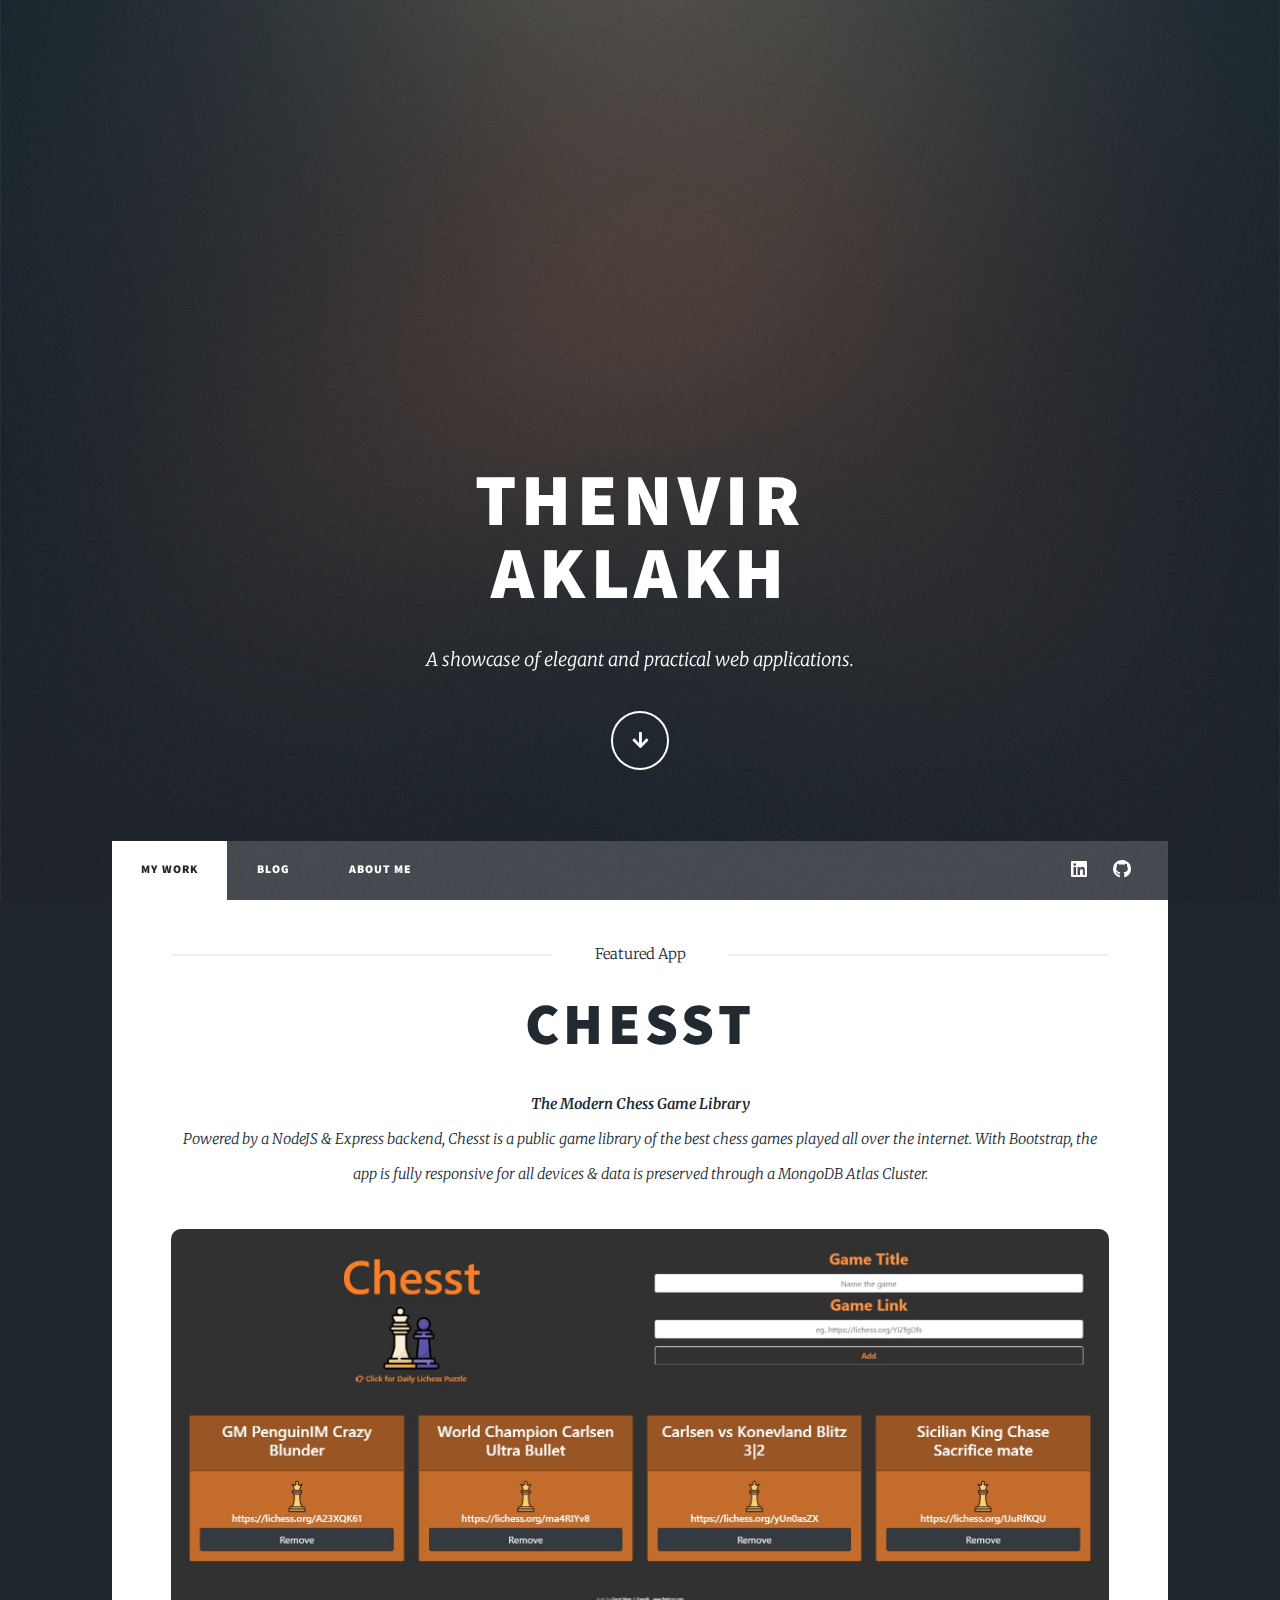
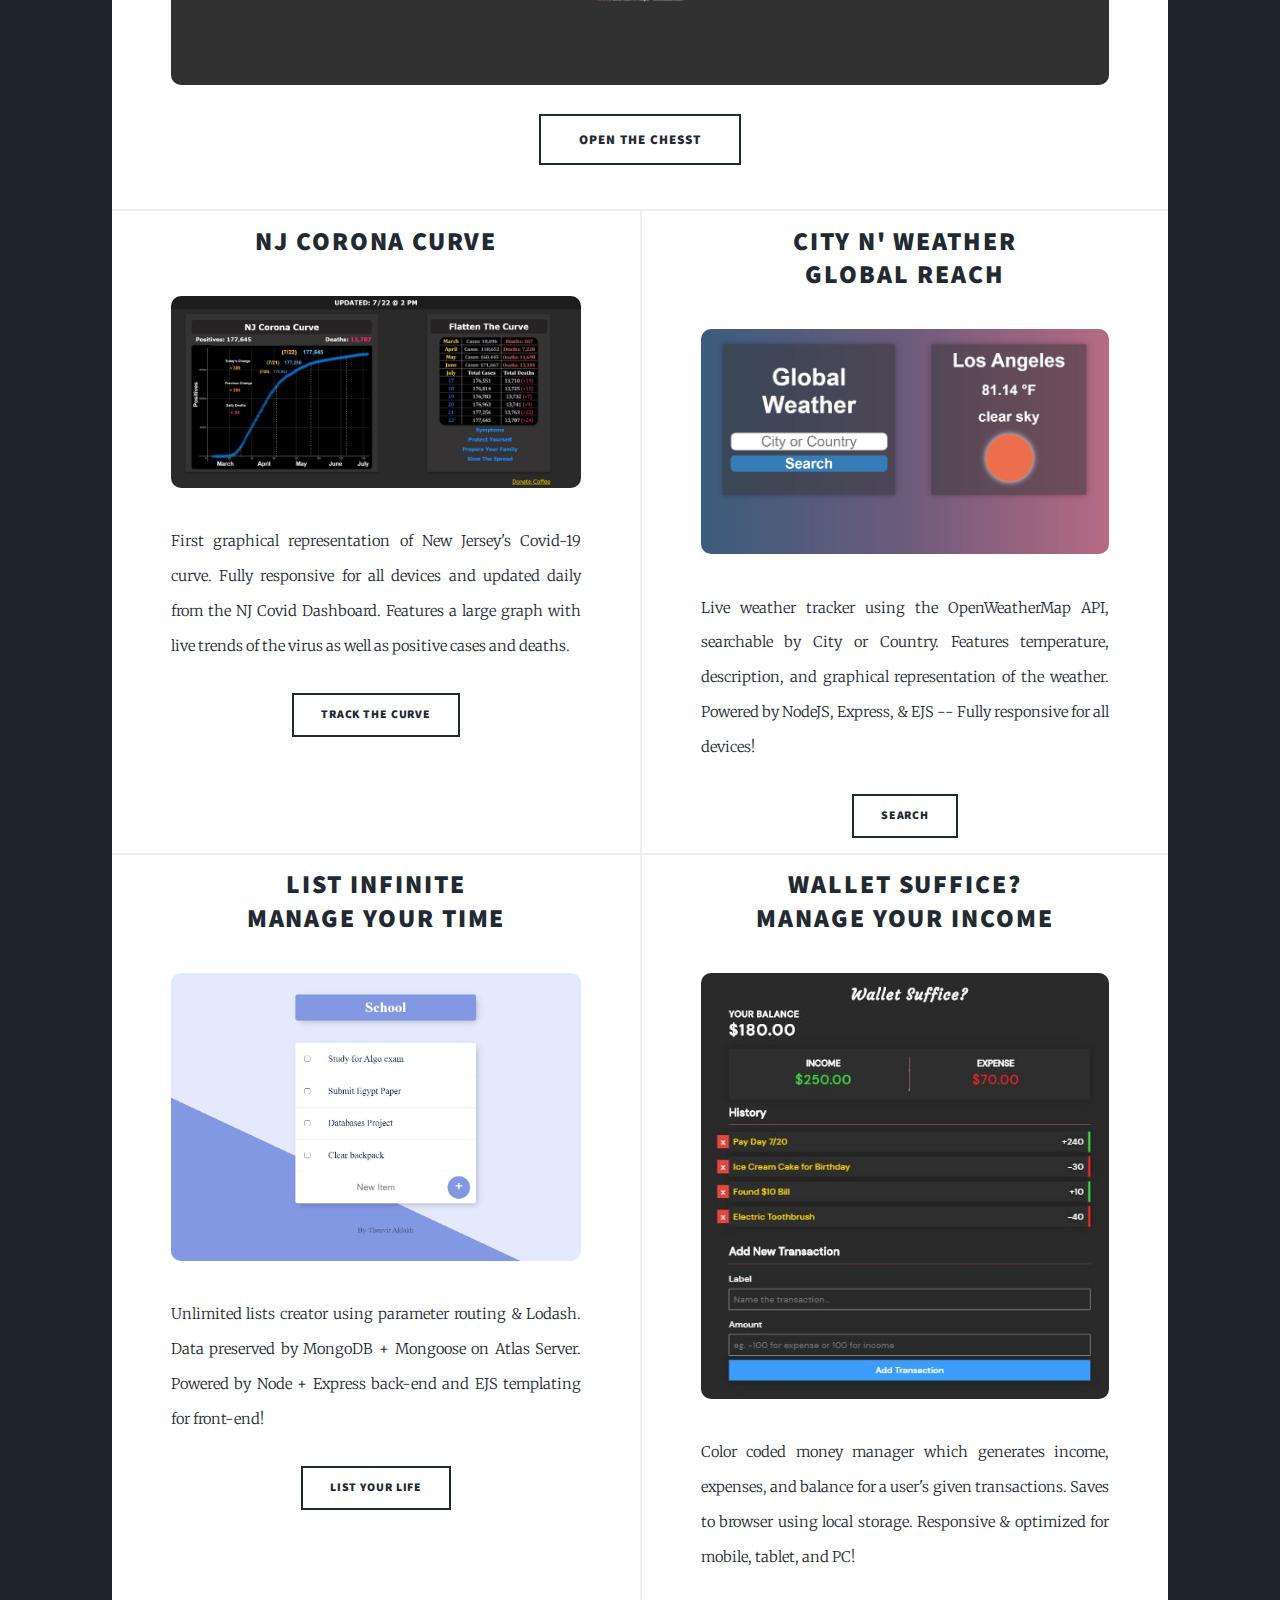
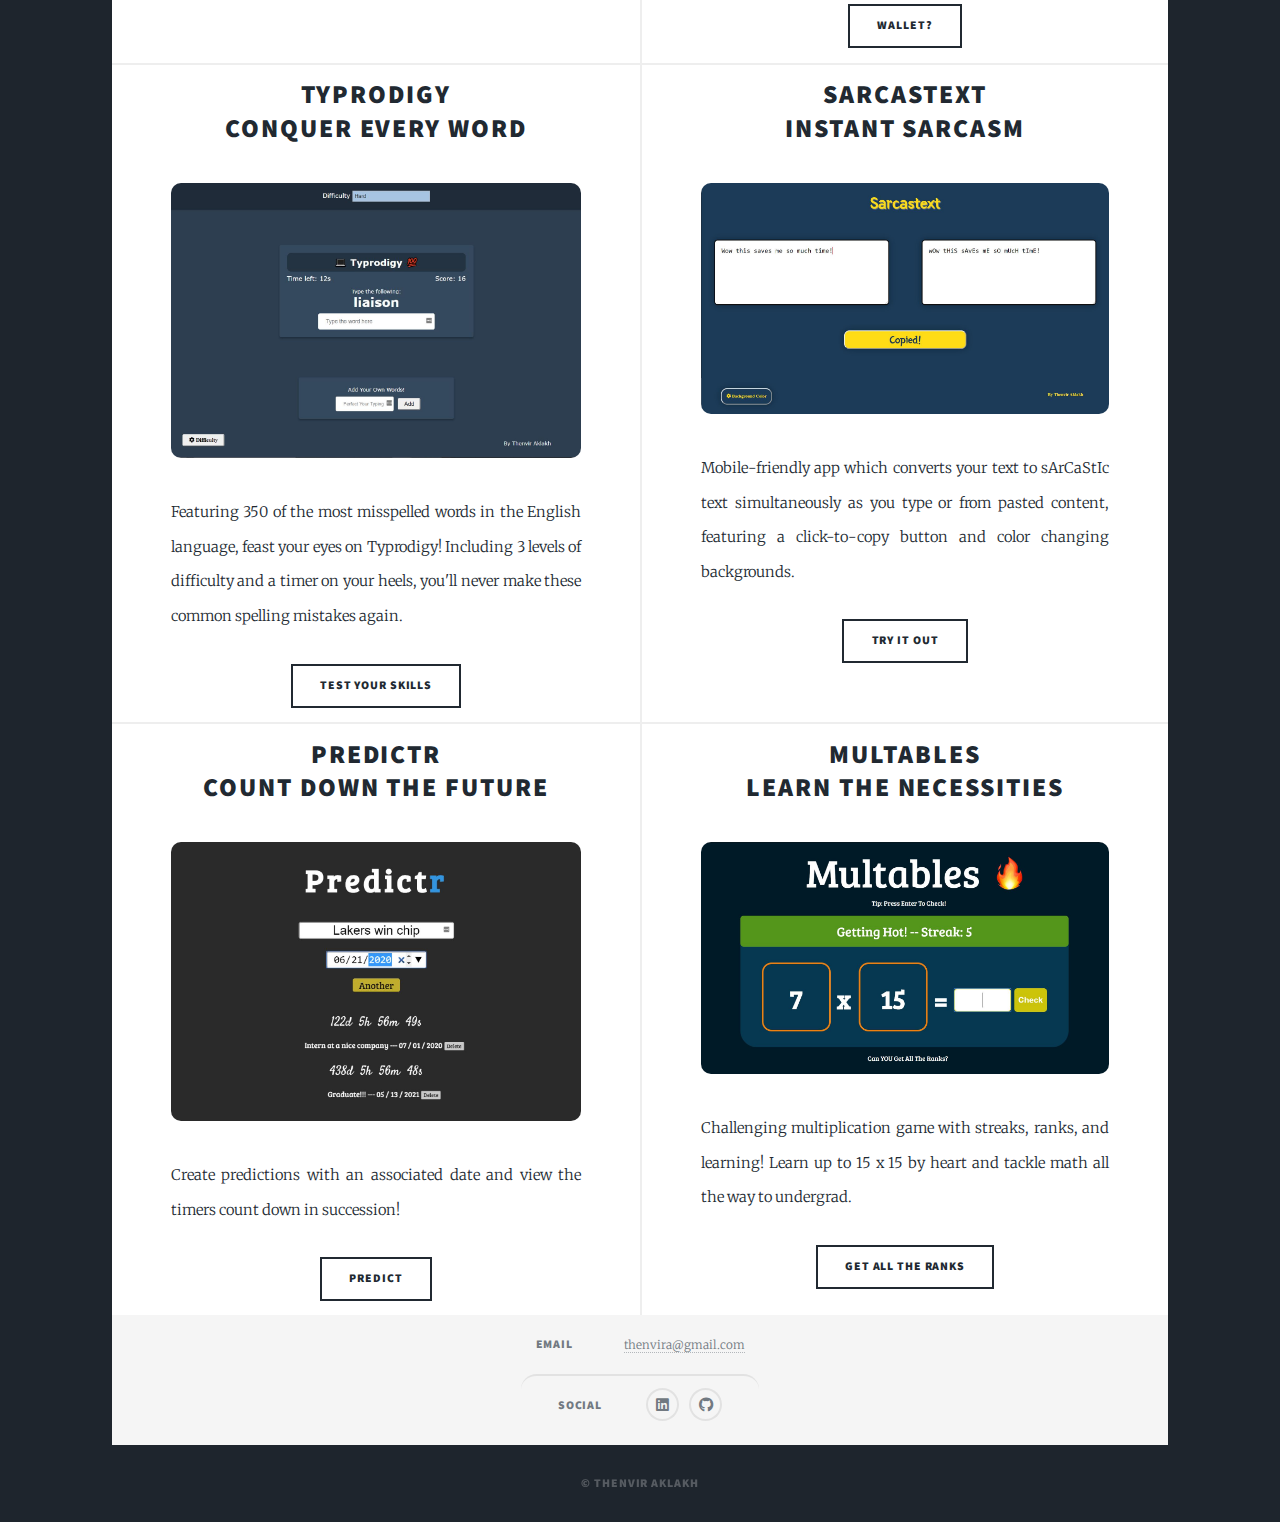
<file: index.html>
<!DOCTYPE HTML>
<!--
	Massively by HTML5 UP
	html5up.net | @ajlkn
	Free for personal and commercial use under the CCA 3.0 license (html5up.net/license)
-->
<html>
	<head>
		<title>Thenvir's Portfolio</title>
		<meta charset="utf-8" />
		<meta name="viewport" content="width=device-width, initial-scale=1, user-scalable=no" />
		<link rel="stylesheet" href="assets/css/main.css" />
		<noscript><link rel="stylesheet" href="assets/css/noscript.css" /></noscript>
	</head>
	<body class="is-preload">

		<!-- Wrapper -->
			<div id="wrapper" class="fade-in">

				<!-- Intro -->
					<div id="intro">
						<h1>Thenvir<br />
						Aklakh</h1>
						<p>A showcase of elegant and practical web applications.</p>
						<ul class="actions">
							<li><a href="#header" class="button icon solid solo fa-arrow-down scrolly">Continue</a></li>
						</ul>
					</div>

				<!-- Header -->
					<header id="header">
						<a href="" class="logo">Web Developer</a>
					</header>

				<!-- Nav -->
					<nav id="nav">
						<ul class="links">
							<li class="active"><a href="index.html">My Work</a></li>
							<li><a href="elements.html">Blog</a></li>
							<li><a href="generic.html">About Me</a></li>
						</ul>
						<ul class="icons">
							<li><a href="https://www.linkedin.com/in/thenvir/" class="icon brands fa-linkedin"><span class="label">LinkedIn</span></a></li>
							<li><a href="https://github.com/Thenvir" class="icon brands fa-github"><span class="label">GitHub</span></a></li>
						</ul>
					</nav>

				<!-- Main -->
					<div id="main">

						<!-- Featured Post -->
							<article class="post featured" style="padding-top: 4.5rem; padding-bottom: 1rem;">
								<header class="major"  style="margin-bottom: 2.5rem;">
									<span class="date" style="margin-bottom: 1.5rem;">Featured App</span>
									<h2><a target="_blank" rel="noopener noreferrer" href="https://chesst.herokuapp.com/">Chesst<br /></a></h2>
									<p> <strong>The Modern Chess Game Library</strong>
										<br>
										Powered by a NodeJS & Express backend, Chesst is a public game library of the best chess games played all over the internet. With Bootstrap, the app is fully responsive for all devices & data is preserved through a MongoDB Atlas Cluster.  
									</p>
								</header>
								<a target="_blank" rel="noopener noreferrer" href="https://chesst.herokuapp.com/" class="image main"  style="margin-top: 1rem; margin-bottom: 2rem;"><img src="images/chesstPic.JPG" alt="" /></a>
								<ul class="actions special">
									<li><a target="_blank" rel="noopener noreferrer" href="https://chesst.herokuapp.com/" class="button large">Open the Chesst</a></li>
								</ul>
							</article>

						<!-- Posts -->
							<section class="posts">

								<!-- First Post after featured -->
								<article style="padding-top: 1rem; padding-bottom: 1rem;">
									<header>
										<h2><a target="_blank" rel="noopener noreferrer" href="http://njrona.herokuapp.com/">NJ Corona Curve<br /></a></h2>
									</header>
									<a target="_blank" rel="noopener noreferrer" href="http://njrona.herokuapp.com/" class="image fit"><img src="images/njronaPic.JPG" alt="" /></a>
									<p>First graphical representation of New Jersey's Covid-19 curve. 
										Fully responsive for all devices and updated daily from the NJ Covid Dashboard. Features a large graph with live trends of the virus as well as 
										positive cases and deaths. 
									</p>
									<ul class="actions special">
										<li><a target="_blank" rel="noopener noreferrer" href="http://njrona.herokuapp.com/" class="button">Track The Curve</a></li>
									</ul>
								</article>

								<!-- City n' Weather -->
								<article style="padding-top: 1rem; padding-bottom: 1rem;">
									<header>
										<h2><a target="_blank" rel="noopener noreferrer" href="http://citynweather.herokuapp.com/">City n' Weather<br />
										Global Reach</a></h2>
									</header>
									<a target="_blank" rel="noopener noreferrer" href="http://citynweather.herokuapp.com/" class="image fit"><img src="images/cityweatherPic.JPG" alt="" /></a>
									<p> Live weather tracker using the OpenWeatherMap API, searchable by City or Country. Features temperature, description, 
										and graphical representation of the weather. Powered by NodeJS, Express, & EJS -- Fully responsive for all devices!
										</p>
									<ul class="actions special">
										<li><a target="_blank" rel="noopener noreferrer" href="http://citynweather.herokuapp.com/" class="button">Search</a></li>
									</ul>
								</article>

								<!-- List Infinite -->
								<article style="padding-top: 1rem; padding-bottom: 1rem;">
									<header>
										<h2><a target="_blank" rel="noopener noreferrer" href="https://listinfinite.herokuapp.com/">List Infinite<br />
										Manage Your Time</a></h2>
									</header>
									<a target="_blank" rel="noopener noreferrer" href="https://listinfinite.herokuapp.com/" class="image fit"><img src="images/listinfinitePic1.JPG" alt="" /></a>
									<p> Unlimited lists creator using parameter routing & Lodash. Data preserved by MongoDB + Mongoose on Atlas Server.
										Powered by Node + Express back-end and EJS templating for front-end!
										</p>
									<ul class="actions special">
										<li><a target="_blank" rel="noopener noreferrer" href="https://listinfinite.herokuapp.com/" class="button">List Your Life</a></li>
									</ul>
								</article>

								<!-- Wallet Suffice? -->
								<article style="padding-top: 1rem; padding-bottom: 1rem;">
									<header>
										<h2><a target="_blank" rel="noopener noreferrer" href="http://walletsuffice.herokuapp.com/">Wallet Suffice?<br />
										Manage Your Income</a></h2>
									</header>
									<a target="_blank" rel="noopener noreferrer" href="http://walletsuffice.herokuapp.com/" class="image fit"><img src="images/walletPic.JPG" alt="" /></a>
									<p>	Color coded money manager which generates income, expenses, and balance for a user's
										given transactions. Saves to browser using local storage. Responsive & optimized for mobile,
										tablet, and PC!
										</p>
									<ul class="actions special">
										<li><a target="_blank" rel="noopener noreferrer" href="http://walletsuffice.herokuapp.com/" class="button">Wallet?</a></li>
									</ul>
								</article>

								<article style="padding-top: 1rem; padding-bottom: 1rem;">
									<header>
										<h2><a target="_blank" rel="noopener noreferrer" href="http://typrodigy.herokuapp.com/">Typrodigy<br />
										Conquer every word</a></h2>
									</header>
									<a target="_blank" rel="noopener noreferrer" href="http://typrodigy.herokuapp.com/" class="image fit"><img src="images/typrodigyPic.JPG" alt="" /></a>
									<p>Featuring 350 of the most misspelled words in the English language, 
										feast your eyes on Typrodigy! Including
										3 levels of difficulty and a timer on your heels, you'll never make
										these common spelling mistakes again.</p>
									<ul class="actions special">
										<li><a target="_blank" rel="noopener noreferrer" href="http://typrodigy.herokuapp.com/" class="button">Test your skills</a></li>
									</ul>
								</article>

								<article style="padding-top: 1rem; padding-bottom: 1rem;">
									<header>
										<h2><a target="_blank" rel="noopener noreferrer" href="http://sarcastext.herokuapp.com/">Sarcastext<br />
										Instant sarcasm</a></h2>
									</header>
									<a target="_blank" rel="noopener noreferrer" href="http://sarcastext.herokuapp.com/" class="image fit"><img src="images/sarcastextPic2.JPG" alt="" /></a>
									<p>Mobile-friendly app which converts your text to sArCaStIc text simultaneously as you type or from
										pasted content, featuring a click-to-copy button and color changing backgrounds.</p>
									<ul class="actions special">
										<li><a target="_blank" rel="noopener noreferrer" href="http://sarcastext.herokuapp.com/" class="button">tRy iT oUt</a></li>
									</ul>
								</article>
								<article style="padding-top: 1rem; padding-bottom: 1rem;">
									<header>
										<h2><a target="_blank" rel="noopener noreferrer" href="http://pre-dict.herokuapp.com/">Predictr<br />
										Count down the future</a></h2>
									</header>
									<a target="_blank" rel="noopener noreferrer" href="http://pre-dict.herokuapp.com/" class="image fit"><img src="images/predictrPic.JPG" alt="" /></a>
									<p>Create predictions with an associated date and view the timers count down in succession!</p>
									<ul class="actions special">
										<li><a target="_blank" rel="noopener noreferrer" href="http://pre-dict.herokuapp.com/" class="button">Predict</a></li>
									</ul>
								</article>
								<article style="padding-top: 1rem; padding-bottom: 1rem;">
									<header>
										<h2><a target="_blank" rel="noopener noreferrer" href="http://multables.herokuapp.com/">Multables<br />
										Learn the necessities</a></h2>
									</header>
									<a target="_blank" rel="noopener noreferrer" href="http://multables.herokuapp.com/" class="image fit"><img src="images/multablesPic.JPG" alt="" /></a>
									<p>Challenging multiplication game with streaks, ranks, and learning! Learn up to
										15 x 15 by heart and tackle math all the way to undergrad.
									</p>
									<ul class="actions special">
										<li><a target="_blank" rel="noopener noreferrer" href="http://multables.herokuapp.com/" class="button">Get all the ranks</a></li>
									</ul>
								</article>
							</section>

					</div>

				<!-- Footer -->
				<footer id="footer"  style="height: 130px;">
					<section class="split contact">
						<section  style="margin: 0 auto; height: 10px; padding: 2rem 2.5rem 2rem 2.5rem;">
							<h3>Email</h3>
							<p><a href="mailto:thenvira@gmail.com?Subject=Hi%20from%20Github">thenvira@gmail.com</a></p>
						</section>
						<section  style="margin: 0 auto; height: 10px;  padding: 2rem 2.5rem 0rem 2.5rem; border-radius: 9rem;">
							<h3>Social</h3>
							<ul class="icons alt" >
								<li><a href="https://www.linkedin.com/in/thenvir/" class="icon brands alt fa-linkedin"><span class="label">LinkedIn</span></a></li>
								<li><a href="https://github.com/Thenvir" class="icon brands alt fa-github"><span class="label">GitHub</span></a></li>
							</ul>
						</section>
					</section>
				</footer>

				<!-- Copyright -->
				<div id="copyright"  style="margin: 2rem auto;">
					<ul><li>&copy; Thenvir Aklakh</li></ul>
				</div>

			</div>

		<!-- Scripts -->
			<script src="assets/js/jquery.min.js"></script>
			<script src="assets/js/jquery.scrollex.min.js"></script>
			<script src="assets/js/jquery.scrolly.min.js"></script>
			<script src="assets/js/browser.min.js"></script>
			<script src="assets/js/breakpoints.min.js"></script>
			<script src="assets/js/util.js"></script>
			<script src="assets/js/main.js"></script>

	</body>
</html>
</file>
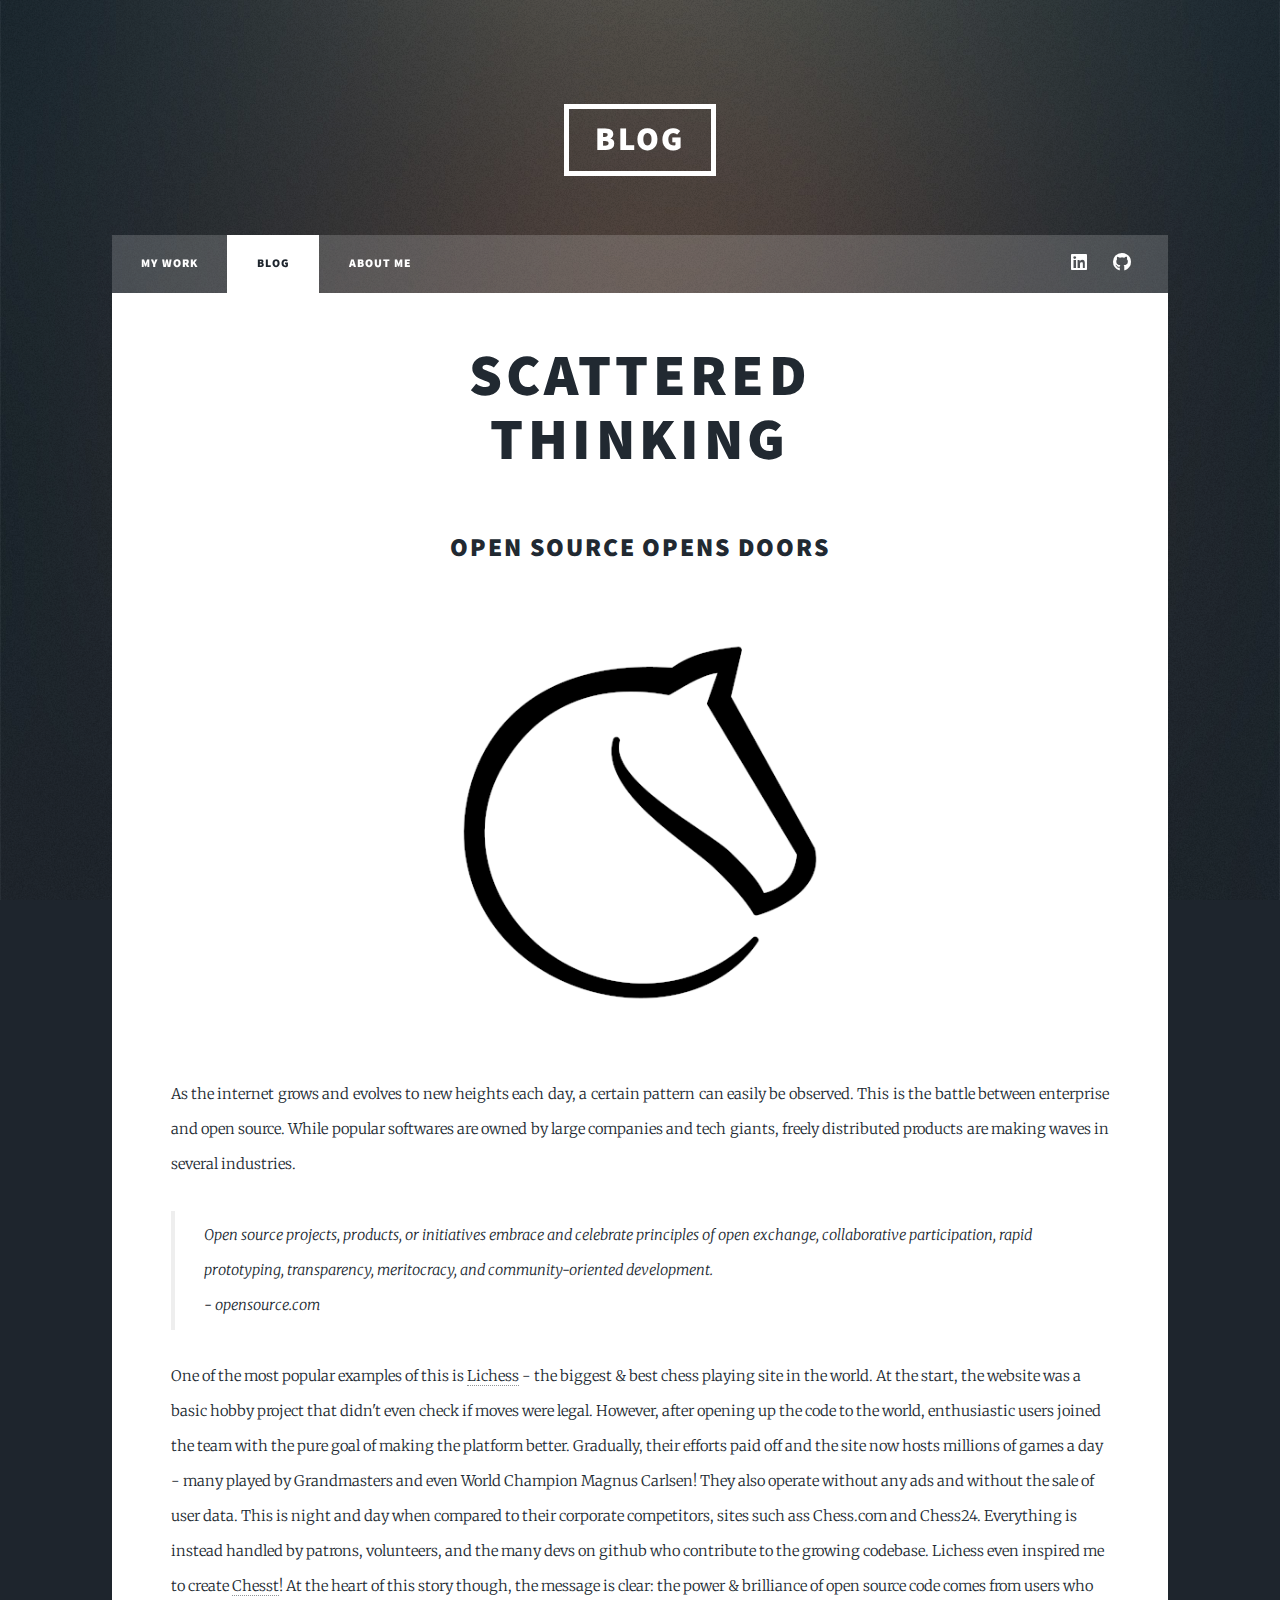
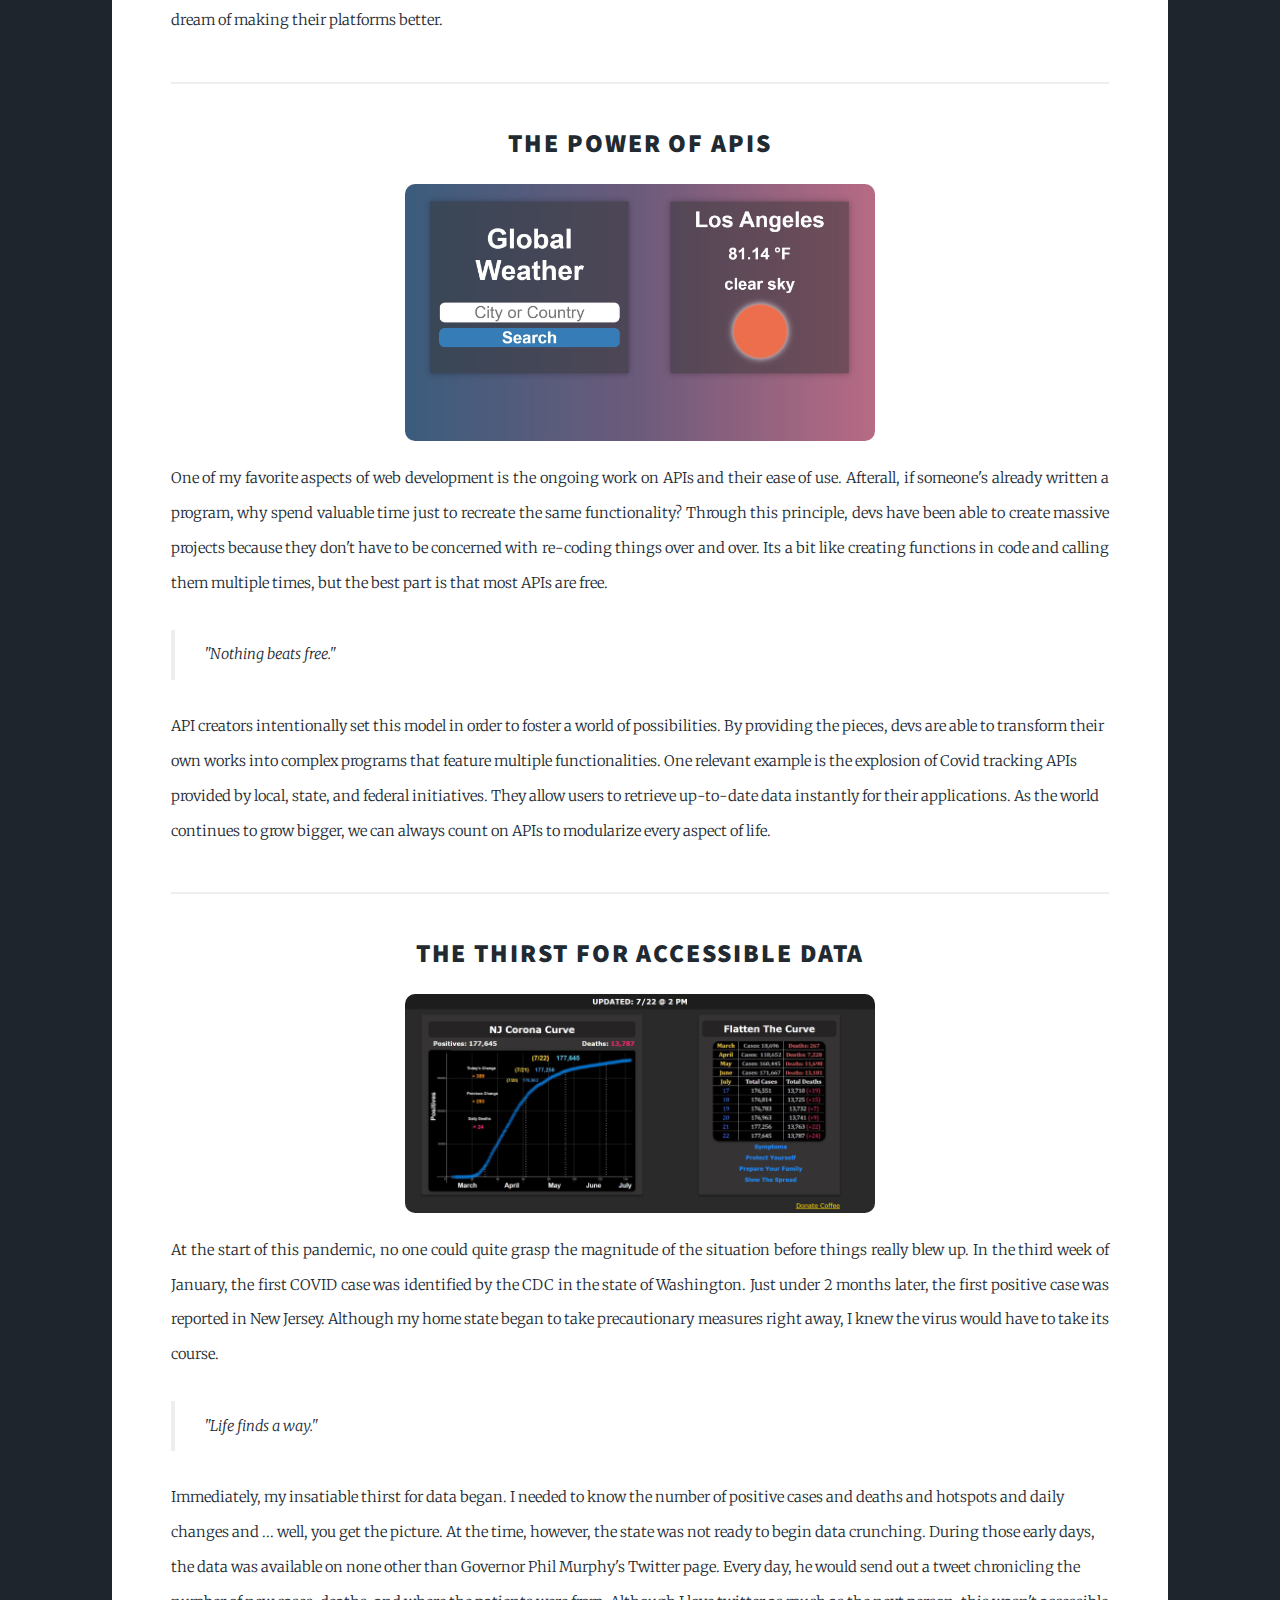
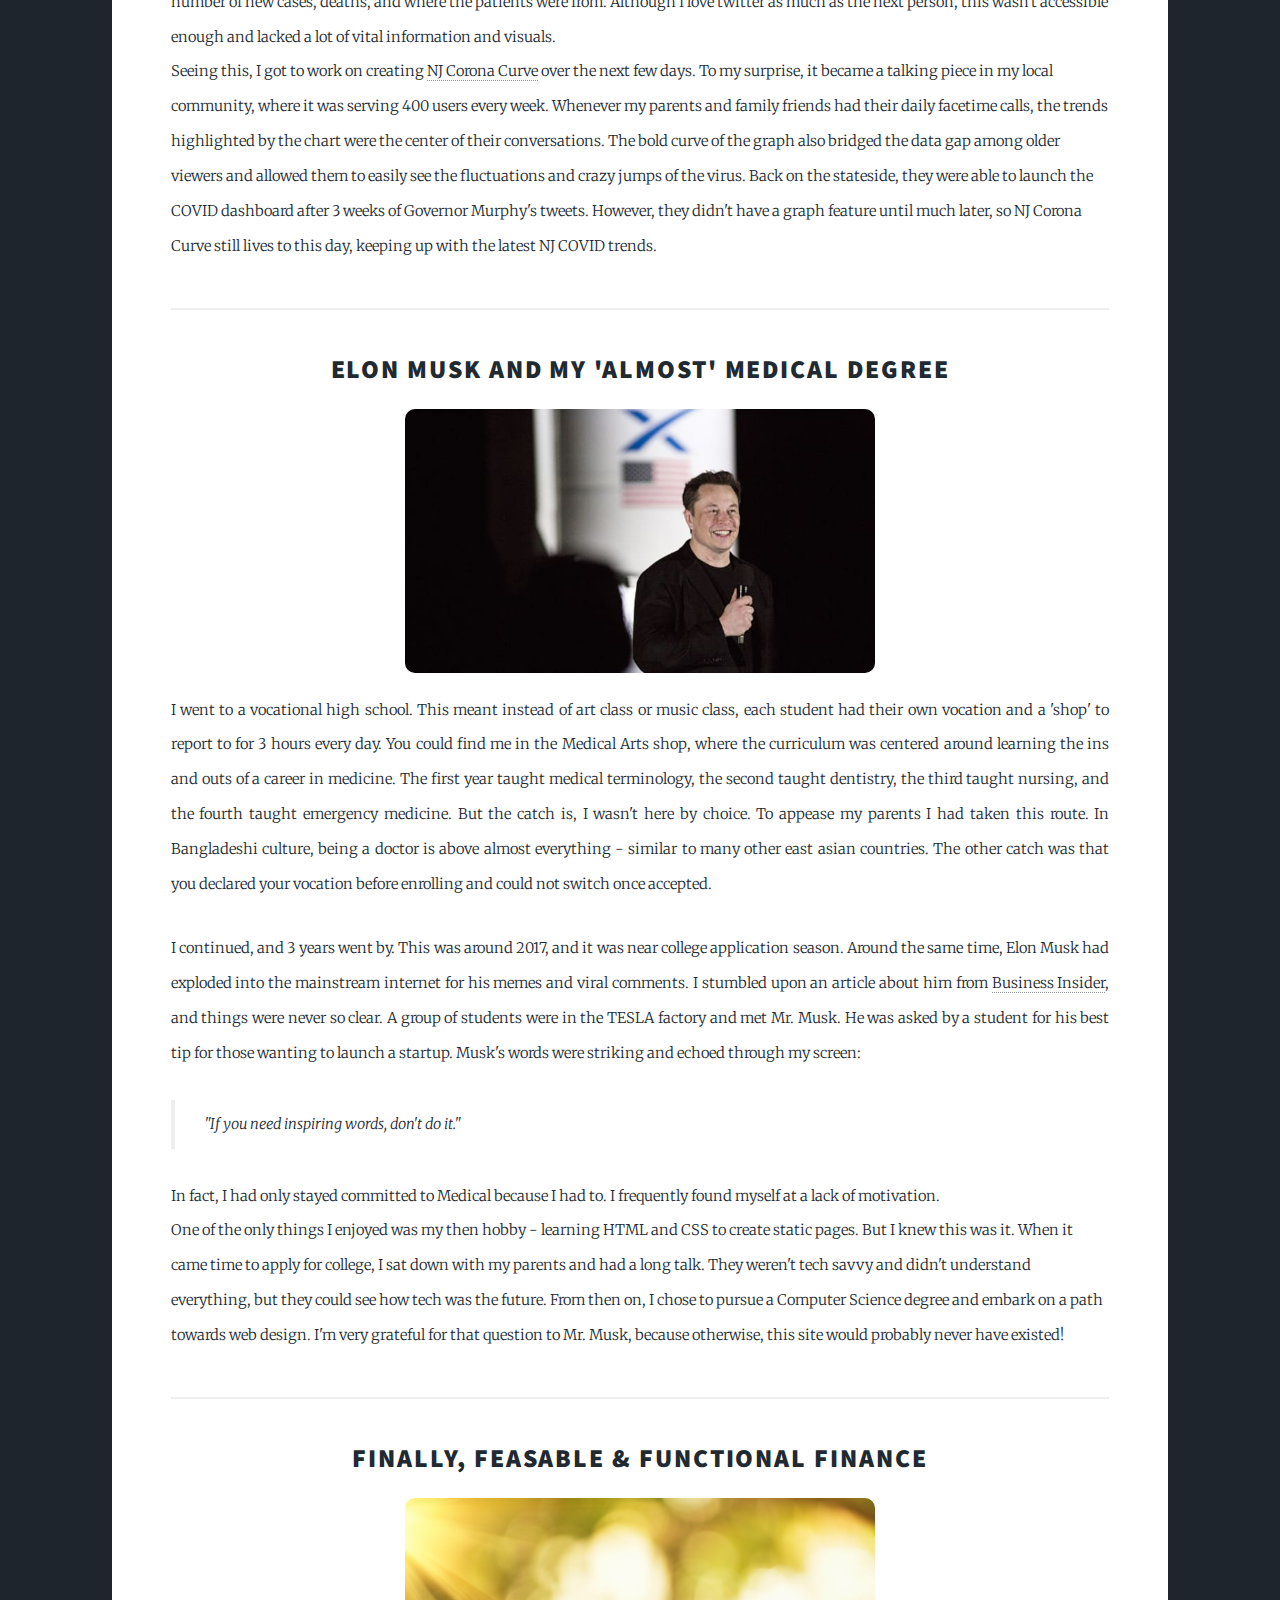
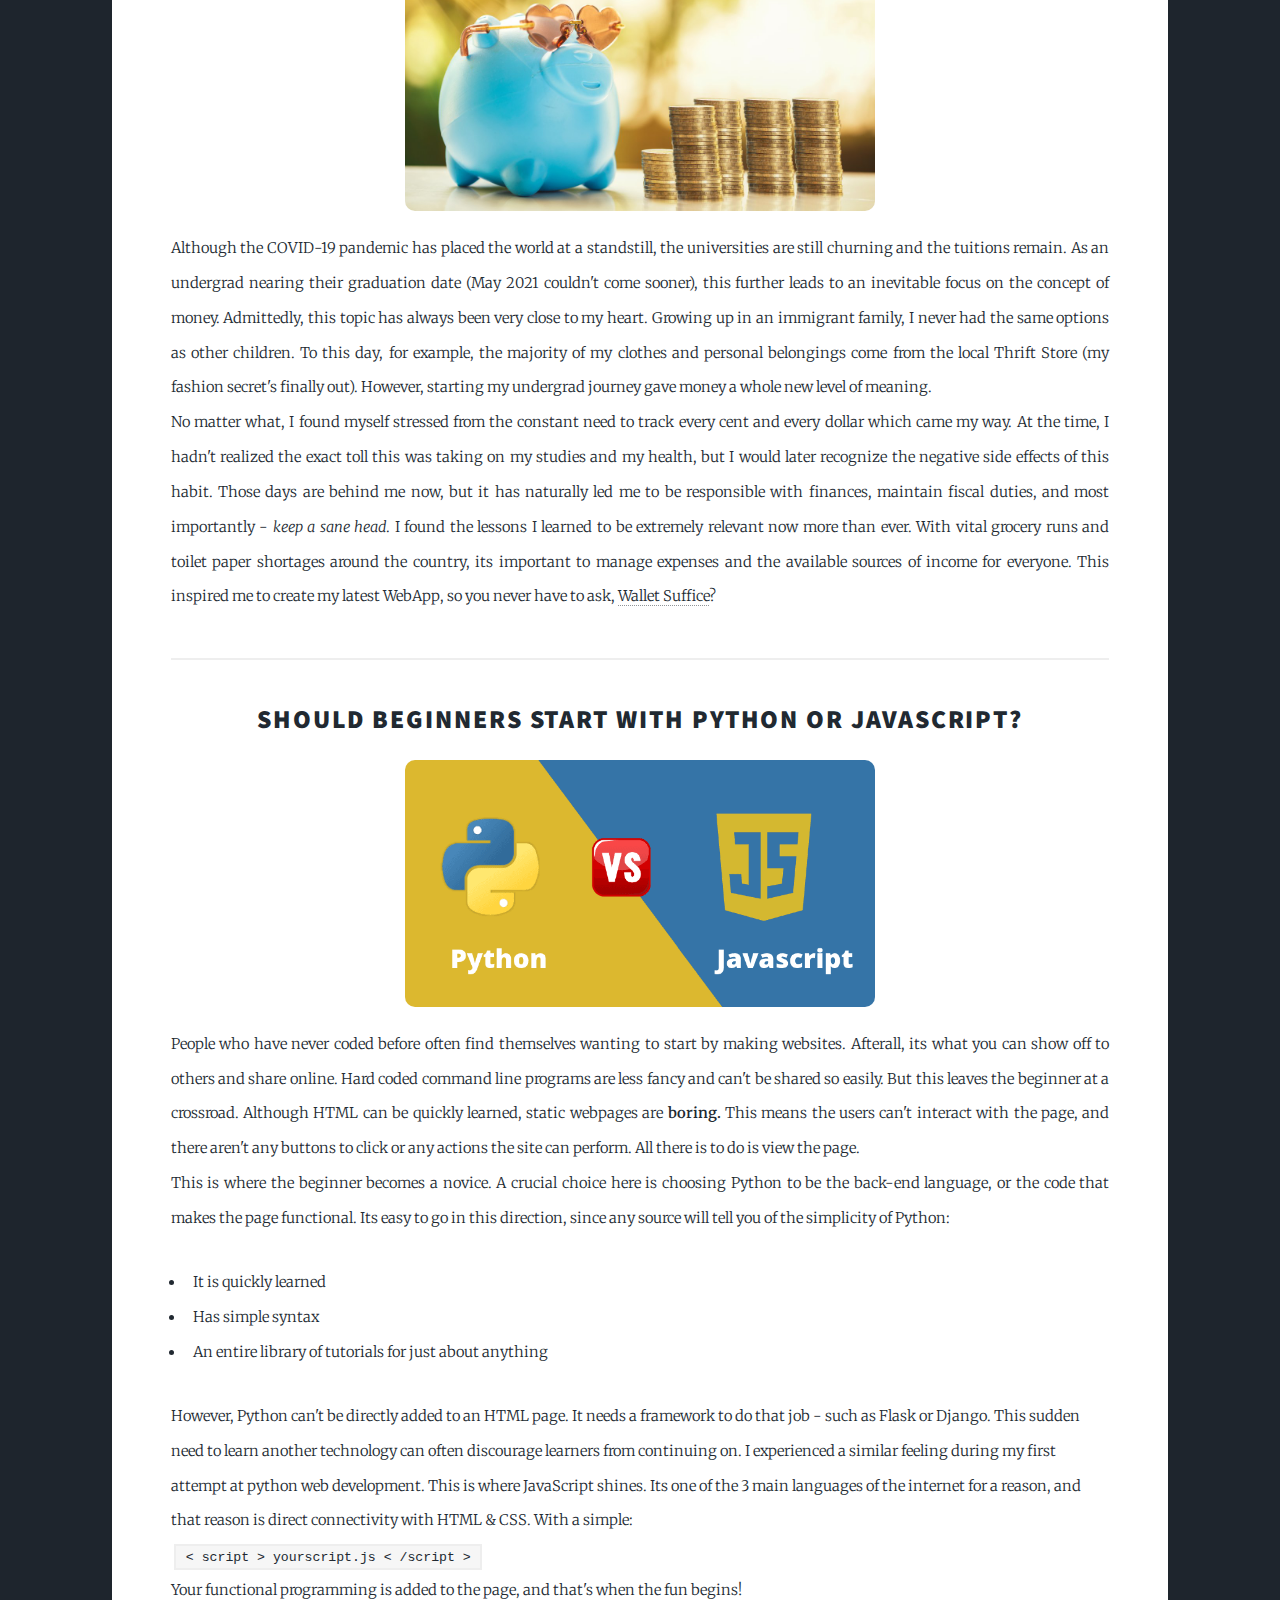
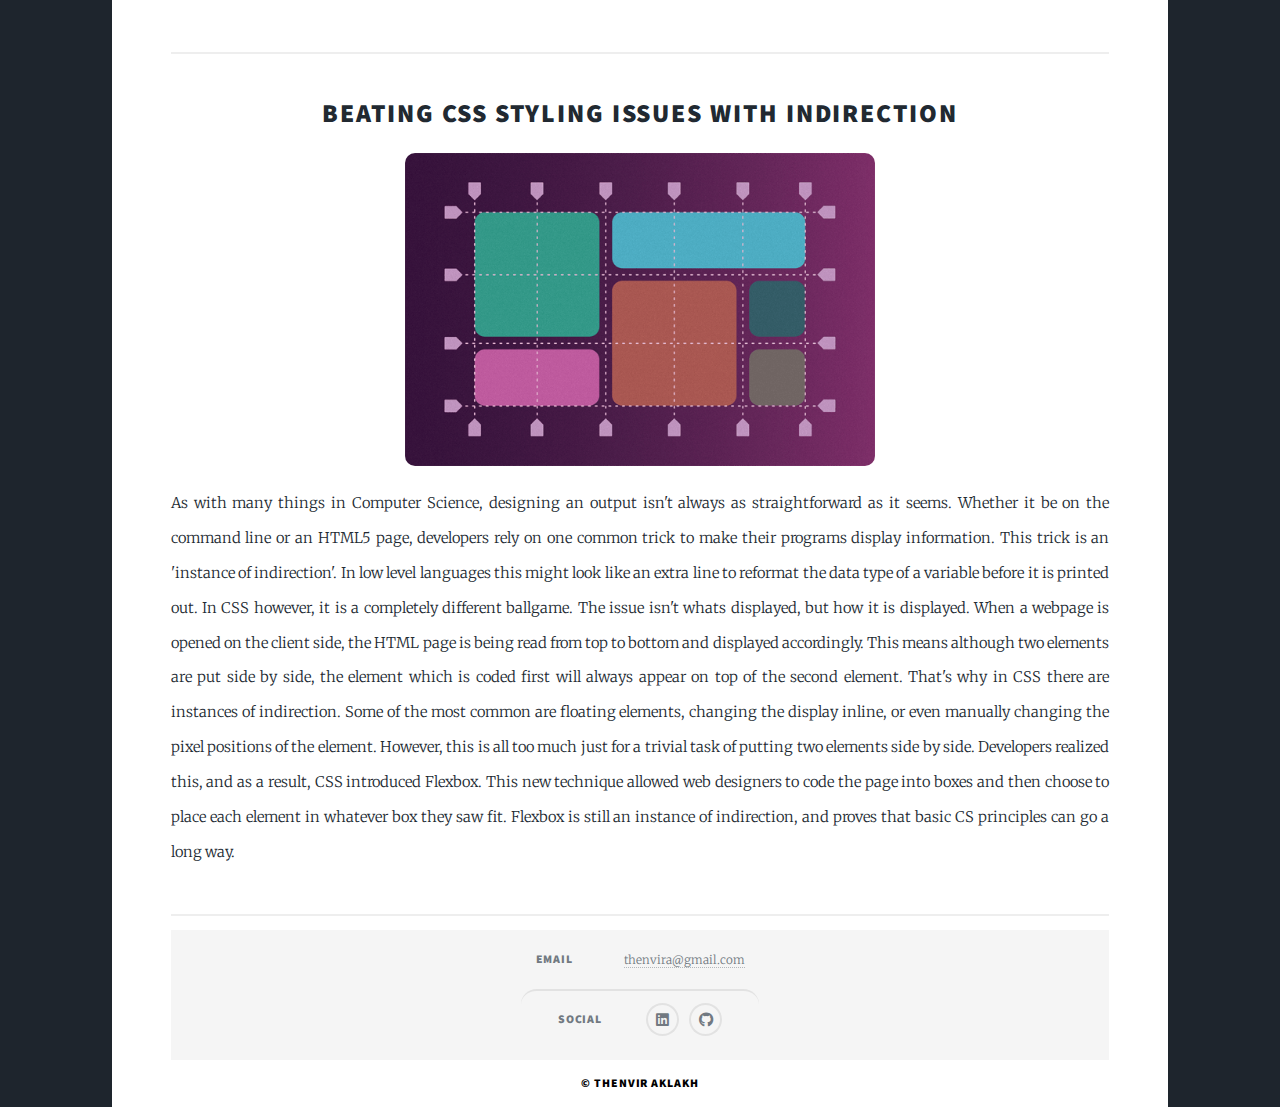
<file: elements.html>
<!DOCTYPE HTML>
<!--
	Massively by HTML5 UP
	html5up.net | @ajlkn
	Free for personal and commercial use under the CCA 3.0 license (html5up.net/license)
-->
<html>
	<head>
		<title>Blog</title>
		<meta charset="utf-8" />
		<meta name="viewport" content="width=device-width, initial-scale=1, user-scalable=no" />
		<link rel="stylesheet" href="assets/css/main.css" />
		<noscript><link rel="stylesheet" href="assets/css/noscript.css" /></noscript>
	</head>
	<body class="is-preload">

		<!-- Wrapper -->
			<div id="wrapper">

				<!-- Header -->
					<header id="header">
						<a href="index.html" class="logo">Blog</a>
					</header>

				<!-- Nav -->
				<nav id="nav">
					<ul class="links">
						<li><a href="index.html">My Work</a></li>
						<li class="active"><a href="elements.html">Blog</a></li>
						<li><a href="generic.html">About Me</a></li>
					</ul>
					<ul class="icons">
						<li><a href="https://www.linkedin.com/in/thenvir/" class="icon brands fa-linkedin"><span class="label">LinkedIn</span></a></li>
						<li><a href="https://github.com/Thenvir" class="icon brands fa-github"><span class="label">GitHub</span></a></li>
					</ul>
				</nav>

				<!-- Main -->
					<div id="main">

						<!-- Post -->
							<section class="post" style="padding-top: 3.5rem; padding-bottom: 0;">
								<header class="major" style="margin-bottom: 4rem;">
									<h1>Scattered<br />
									Thinking</h1>
								</header>

								<!-- Chesst & Lichess BLOG -->
								<h2 style="text-align:center">Open Source Opens Doors</h2>
								<img src="images/lichess.png" alt="Flexbox in CSS" style="display:block;margin-left: auto; margin-right: auto; margin-bottom: 20px;width: 50%;"/>
								<p>
									As the internet grows and evolves to new heights each day, a certain pattern can easily be observed. This is the battle between enterprise and open source. While popular softwares are owned by large companies and tech giants, freely distributed products are making waves in several industries.   
									<blockquote>Open source projects, products, or initiatives embrace and celebrate principles of open exchange, collaborative participation, rapid prototyping, transparency, meritocracy, and community-oriented development. <br>- opensource.com</blockquote>    
									One of the most popular examples of this is <a href="https://lichess.org/">Lichess</a> - the biggest & best chess playing site in the world. At the start, the website was a basic hobby project that didn't even check if moves were legal. However, after opening up the code to the world, enthusiastic users joined the team with the pure goal of making the platform better. Gradually, their efforts paid off and the site now hosts millions of games a day - many played by Grandmasters and even World Champion Magnus Carlsen! They also operate without any ads and without the sale of user data. This is night and day when compared to their corporate competitors, sites such ass  Chess.com and Chess24. Everything is instead handled by patrons, volunteers, and the many devs on github who contribute to the growing codebase. Lichess even inspired me to create <a target="_blank" rel="noopener noreferrer" href="https://chesst.herokuapp.com/">Chesst</a>! At the heart of this story though, the message is clear: the power & brilliance of open source code comes from users who dream of making their platforms better.   
								</p>
								<hr />

								<!-- City n' Weather BLOG -->
								<h2 style="text-align:center">The Power of APIs</h2>
								<img src="images/cityweatherPic.JPG" alt="Flexbox in CSS" style="display:block;margin-left: auto; margin-right: auto; margin-bottom: 20px;width: 50%;"/>
								<p>
									One of my favorite aspects of web development is the ongoing work on APIs and their ease of use. Afterall, if someone's already written a program, why 
									spend valuable time just to recreate the same functionality? Through this principle, devs have been able to create massive projects because they don't
									have to be concerned with re-coding things over and over. Its a bit like creating functions in code and calling them multiple times, but the best part
									is that most APIs are free. 
									<blockquote>"Nothing beats free."</blockquote>    
									API creators intentionally set this model in order to foster a world of possibilities. By providing the pieces, devs are able to transform their own works
									into complex programs that feature multiple functionalities. One relevant example is the explosion of Covid tracking APIs provided by local, state, and 
									federal initiatives. They allow users to retrieve up-to-date data instantly for their applications. As the world continues to grow bigger, we can always
									count on APIs to modularize every aspect of life.
								</p>
								<hr />

								<!-- NJRONA BLOG -->
									<h2 style="text-align:center">The Thirst for Accessible Data</h2>
									<img src="images/njronaPic.JPG" alt="Flexbox in CSS" style="display:block;margin-left: auto; margin-right: auto; margin-bottom: 20px;width: 50%;"/>
									<p>
										At the start of this pandemic, no one could quite grasp the magnitude of the situation before things really blew up. In the third week of January,
										the first COVID case was identified by the CDC in the state of Washington. Just under 2 months later, the first positive case was reported in New Jersey.
										Although my home state began to take precautionary measures right away, I knew the virus would have to take its course.
										<blockquote>"Life finds a way."</blockquote>    
										Immediately, my insatiable thirst for data began. I needed to know the number of positive cases and deaths and hotspots and daily changes and ...
										well, you get the picture. At the time, however, the state was not ready to begin data crunching. During those early days, the data was available
										on none other than Governor Phil Murphy's Twitter page. Every day, he would send out a tweet chronicling the number of new cases, deaths, and where the patients
										were from. Although I love twitter as much as the next person, this wasn't accessible enough and lacked a lot of vital information and visuals. <br> Seeing this, I
										got to work on creating <a href="https://tinyurl.com/yxtj4ztd">NJ Corona Curve</a> over the next few days. To my surprise, it became a talking piece in my local community, where
										it was serving 400 users every week. Whenever my parents and family friends had their daily facetime calls, the trends highlighted by the chart were the 
										center of their conversations. The bold curve of the graph also bridged the data gap among older viewers and allowed them to easily see the 
										fluctuations and crazy jumps of the virus. Back on the stateside, they were able to launch the COVID dashboard after 3 weeks of Governor Murphy's 
										tweets. However, they didn't have a graph feature until much later, so NJ Corona Curve still lives to this day, keeping up with the latest NJ COVID trends.  
									</p>
									<hr />

								<!-- ELON BLOG -->
									<h2 style="text-align:center">Elon Musk and my 'almost' medical degree</h2>
									<img src="images/elon.jpeg" alt="Flexbox in CSS" style="display:block;margin-left: auto; margin-right: auto; margin-bottom: 20px;width: 50%;"/>
									<p>
										I went to a vocational high school. This meant instead of art class or music class, each student had their own vocation and a 'shop' to report to for 3 hours every day.
										You could find me in the Medical Arts shop, where the curriculum was centered around learning the ins and outs of a career in medicine. The first year taught medical terminology,
										the second taught dentistry, the third taught nursing, and the fourth taught emergency medicine. But the catch is, I wasn't here by choice. To appease my parents I had taken this 
										route. In Bangladeshi culture, being a doctor is above almost everything - similar to many other east asian countries. The other catch was that you declared your vocation before
										enrolling and could not switch once accepted.
									</p>
									<p>
										I continued, and 3 years went by. This was around 2017, and it was near college application season. Around the same time, Elon Musk had exploded into the mainstream internet
										for his memes and viral comments. I stumbled upon an article about him from <a href="https://www.businessinsider.com/elon-musk-gave-a-brutal-response-when-young-entrepreneurs-asked-for-advice-2017-10">
										Business Insider</a>, and things were never so clear. A group of students were in the TESLA factory and met Mr. Musk. He was asked by a student for his best tip for those wanting to launch
										a startup. Musk's words were striking and echoed through my screen: 
										<blockquote>"If you need inspiring words, don't do it."</blockquote> In fact, I had only stayed committed to Medical because I had to. I frequently
										found myself at a lack of motivation. 
										<br>One of the only things I enjoyed was my then hobby - learning HTML and CSS to create static pages. But I knew this was it. When it came time to apply for college, I sat down with my parents
										and had a long talk. They weren't tech savvy and didn't understand everything, but they could see how tech was the future. From then on, I chose to pursue a Computer Science degree
										and embark on a path towards web design. I'm very grateful for that question to Mr. Musk, because otherwise, this site would probably never have existed!
									</p>
									<hr />

								<!-- Savings (walletsuffice?) BLOG -->
									<h2 style="text-align:center">Finally, Feasable & Functional Finance</h2>
									<img src="images/bank.jpg" alt="Flexbox in CSS" style="display:block;margin-left: auto; margin-right: auto; margin-bottom: 20px;width: 50%;"/>
									<p>
										Although the COVID-19 pandemic has placed the world at a standstill, the universities are still churning and the tuitions remain. As an 
										undergrad nearing their graduation date (May 2021 couldn't come sooner), this further leads to an inevitable focus on the concept of money. 
										Admittedly, this topic has always been very close to my heart. Growing up in an immigrant family, I never had the same options as other 
										children. To this day, for example, the majority of my clothes and personal belongings come from the local Thrift Store 
										(my fashion secret's finally out). However, starting my undergrad journey gave money a whole new level of meaning. 
										<br> No matter what, I found myself stressed from the constant need to track every cent and every dollar which came my way. At the time,
										I hadn't realized the exact toll this was taking on my studies and my health, but I would later recognize the negative side effects of 
										this habit. Those days are behind me now, but it has naturally led me to be responsible with finances, maintain fiscal duties, and most
										importantly - <em>keep a sane head</em>. I found the lessons I learned to be extremely relevant now more than ever. With vital grocery runs 
										and toilet paper shortages around the country, its important to manage expenses and the available sources of income for everyone. This inspired
										me to create my latest WebApp, so you never have to ask, <a href="https://tinyurl.com/y5akpwf5">Wallet Suffice</a>?
									</p>
									<hr />

									<!-- PYTHON VS JS BLOG-->
									<h2 style="text-align:center">Should Beginners Start With Python Or JavaScript?</h2>
									<img src="images/pyvsjs.jpg" alt="Flexbox in CSS" style="display:block;margin-left: auto; margin-right: auto; margin-bottom: 20px;width: 50%;"/>
									<p>People who have never coded before often find themselves wanting to start by making websites. Afterall, its what you can show off to others and share online. Hard coded 
										command line programs are less fancy and can't be shared so easily. But this leaves the beginner at a crossroad. Although HTML can be quickly learned, static webpages are 
										<b>boring.</b> This means the users can't interact with the page, and there aren't any buttons to click or any actions the site can perform. All there is to do is view the page. 
										<br>This is where the beginner becomes a novice. 
										A crucial choice here is choosing Python to be the back-end language, or the code that makes the page functional. Its easy to 
										go in this direction, since any source will tell you of the simplicity of Python: 
										<ul>
											<li>It is quickly learned</li>
											<li>Has simple syntax </li>
											<li>An entire library of tutorials for just about anything </li>
										</ul>
										However, Python can't be directly added to an HTML page. It needs a framework to do that job - such as Flask or Django. This sudden need to learn another 
										technology can often discourage learners from continuing on. I experienced a similar feeling during my first attempt at python web development. 
										This is where JavaScript shines. Its one of the 3 main languages of the internet for a reason, and that reason is direct connectivity with HTML & CSS. With a simple: <br>
										<code> < script > yourscript.js < /script > </code> <br> Your functional programming is added to the page, and that's when the fun begins!</p>
									<hr />

									<!-- CSS BLOG -->
									<h2 style="text-align:center">Beating CSS Styling Issues with indirection</h2>
									<img src="images/cssflex.jpg" alt="Flexbox in CSS" style="display:block;margin-left: auto; margin-right: auto; margin-bottom: 20px;width: 50%;"/>
									<p>As with many things in Computer Science, designing an output isn't always as straightforward as it seems. Whether it be on the command line or an HTML5 page, developers rely 
										on one common trick to make their programs display information. This trick is an 'instance of indirection'. In low level languages this might look like an extra line to 
										reformat the data type of a variable before it is printed out. In CSS however, it is a completely different ballgame. The issue isn't whats displayed, but how it is 
										displayed. When a webpage is opened on the client side, the HTML page is being read from top to bottom and displayed accordingly. This means although two elements are put 
										side by side, the element which is coded first will always appear on top of the second element. That's why in CSS there are instances of indirection. Some of 
										the most common are floating elements, changing the display inline, or even manually changing the pixel positions of the element. However, this is all too much just for a 
										trivial task of putting two elements side by side. Developers realized this, and as a result, CSS introduced Flexbox. This new technique allowed web designers to code 
										the page into boxes and then choose to place each element in whatever box they saw fit. Flexbox is still an instance of indirection, and proves that basic CS principles can go a long way.</p>
									<hr style="margin-bottom: 1rem;"/>

									<!--
									<header>
										<h2>Heading with a Subtitle</h2>
										<p>Lorem ipsum dolor sit amet nullam id egestas urna aliquam</p>
									</header>
									<p>Nunc lacinia ante nunc ac lobortis. Interdum adipiscing gravida odio porttitor sem non mi integer non faucibus ornare mi ut ante amet placerat aliquet. Volutpat eu sed ante lacinia sapien lorem accumsan varius montes viverra nibh in adipiscing blandit tempus accumsan.</p>
									<header>
										<h3>Heading with a Subtitle</h3>
										<p>Lorem ipsum dolor sit amet nullam id egestas urna aliquam</p>
									</header>
									<p>Nunc lacinia ante nunc ac lobortis. Interdum adipiscing gravida odio porttitor sem non mi integer non faucibus ornare mi ut ante amet placerat aliquet. Volutpat eu sed ante lacinia sapien lorem accumsan varius montes viverra nibh in adipiscing blandit tempus accumsan.</p>
									<header>
										<h4>Heading with a Subtitle</h4>
										<p>Lorem ipsum dolor sit amet nullam id egestas urna aliquam</p>
									</header>
									<p>Nunc lacinia ante nunc ac lobortis. Interdum adipiscing gravida odio porttitor sem non mi integer non faucibus ornare mi ut ante amet placerat aliquet. Volutpat eu sed ante lacinia sapien lorem accumsan varius montes viverra nibh in adipiscing blandit tempus accumsan.</p>

									<hr />
								-->
								<!-- Lists 
									<h2>Lists</h2>
									<div class="row">
										<div class="col-6 col-12-small">

											<h3>Unordered</h3>
											<ul>
												<li>Dolor pulvinar etiam.</li>
												<li>Sagittis lorem eleifend.</li>
												<li>Felis feugiat dolore viverra.</li>
												<li>Dolor pulvinar etiam.</li>
											</ul>

											<h3>Alternate</h3>
											<ul class="alt">
												<li>Dolor pulvinar etiam etiam.</li>
												<li>Sagittis adipiscing eleifend.</li>
												<li>Felis enim dolore viverra.</li>
												<li>Dolor pulvinar etiam etiam.</li>
											</ul>

										</div>
										<div class="col-6 col-12-small">

											<h3>Ordered</h3>
											<ol>
												<li>Dolor pulvinar etiam.</li>
												<li>Etiam vel felis at viverra.</li>
												<li>Felis enim feugiat magna.</li>
												<li>Etiam vel felis nullam.</li>
												<li>Felis enim et tempus.</li>
											</ol>

											<h3>Icons</h3>
											<ul class="icons">
												<li><a href="#" class="icon brands fa-twitter"><span class="label">Twitter</span></a></li>
												<li><a href="#" class="icon brands fa-facebook-f"><span class="label">Facebook</span></a></li>
												<li><a href="#" class="icon brands fa-instagram"><span class="label">Instagram</span></a></li>
												<li><a href="#" class="icon brands fa-github"><span class="label">Github</span></a></li>
												<li><a href="#" class="icon brands fa-dribbble"><span class="label">Dribbble</span></a></li>
											</ul>
											<ul class="icons alt">
												<li><a href="#" class="icon brands alt fa-twitter"><span class="label">Twitter</span></a></li>
												<li><a href="#" class="icon brands alt fa-facebook-f"><span class="label">Facebook</span></a></li>
												<li><a href="#" class="icon brands alt fa-instagram"><span class="label">Instagram</span></a></li>
												<li><a href="#" class="icon brands alt fa-github"><span class="label">Github</span></a></li>
												<li><a href="#" class="icon brands alt fa-dribbble"><span class="label">Dribbble</span></a></li>
											</ul>

										</div>
									</div>
									<h3>Definition</h3>
									<dl>
										<dt>Item 1</dt>
										<dd>
											<p>Lorem ipsum dolor vestibulum ante ipsum primis in faucibus vestibulum. Blandit adipiscing eu felis iaculis volutpat ac adipiscing accumsan eu faucibus. Integer ac pellentesque praesent.</p>
										</dd>
										<dt>Item 2</dt>
										<dd>
											<p>Lorem ipsum dolor vestibulum ante ipsum primis in faucibus vestibulum. Blandit adipiscing eu felis iaculis volutpat ac adipiscing accumsan eu faucibus. Integer ac pellentesque praesent.</p>
										</dd>
										<dt>Item 3</dt>
										<dd>
											<p>Lorem ipsum dolor vestibulum ante ipsum primis in faucibus vestibulum. Blandit adipiscing eu felis iaculis volutpat ac adipiscing accumsan eu faucibus. Integer ac pellentesque praesent.</p>
										</dd>
									</dl>

									<h3>Actions</h3>
									<ul class="actions">
										<li><a href="#" class="button primary">Primary</a></li>
										<li><a href="#" class="button">Default</a></li>
									</ul>
									<ul class="actions small">
										<li><a href="#" class="button primary small">Small</a></li>
										<li><a href="#" class="button small">Small</a></li>
									</ul>
									<div class="row">
										<div class="col-6 col-12-small">
											<ul class="actions stacked">
												<li><a href="#" class="button primary">Default</a></li>
												<li><a href="#" class="button">Default</a></li>
											</ul>
										</div>
										<div class="col-6 col-12-small">
											<ul class="actions stacked">
												<li><a href="#" class="button primary small">Small</a></li>
												<li><a href="#" class="button small">Small</a></li>
											</ul>
										</div>
									</div>
									<div class="row">
										<div class="col-6 col-12-small">
											<ul class="actions stacked">
												<li><a href="#" class="button primary fit">Default</a></li>
												<li><a href="#" class="button fit">Default</a></li>
											</ul>
										</div>
										<div class="col-6 col-12-small">
											<ul class="actions stacked">
												<li><a href="#" class="button primary small fit">Small</a></li>
												<li><a href="#" class="button small fit">Small</a></li>
											</ul>
										</div>
									</div>

									<hr />
									-->
								<!-- Blockquote 
									<h2>Blockquote</h2>
									<blockquote>Fringilla nisl. Donec accumsan interdum nisi, quis tincidunt felis sagittis eget tempus euismod. Vestibulum ante ipsum primis in faucibus vestibulum. Blandit adipiscing eu felis iaculis volutpat ac adipiscing accumsan faucibus. Vestibulum ante ipsum primis in faucibus vestibulum. Blandit adipiscing eu felis.</blockquote>

									<hr />
									-->
								<!-- Table 
									<h2>Table</h2>

									<h3>Default</h3>
									<div class="table-wrapper">
										<table>
											<thead>
												<tr>
													<th>Name</th>
													<th>Description</th>
													<th>Price</th>
												</tr>
											</thead>
											<tbody>
												<tr>
													<td>Item 1</td>
													<td>Ante turpis integer aliquet porttitor.</td>
													<td>29.99</td>
												</tr>
												<tr>
													<td>Item 2</td>
													<td>Vis ac commodo adipiscing arcu aliquet.</td>
													<td>19.99</td>
												</tr>
												<tr>
													<td>Item 3</td>
													<td> Morbi faucibus arcu accumsan lorem.</td>
													<td>29.99</td>
												</tr>
												<tr>
													<td>Item 4</td>
													<td>Vitae integer tempus condimentum.</td>
													<td>19.99</td>
												</tr>
												<tr>
													<td>Item 5</td>
													<td>Ante turpis integer aliquet porttitor.</td>
													<td>29.99</td>
												</tr>
											</tbody>
											<tfoot>
												<tr>
													<td colspan="2"></td>
													<td>100.00</td>
												</tr>
											</tfoot>
										</table>
									</div>
									<hr />
									-->
								<!-- Preformatted Code 
									<h2>Preformatted</h2>
									<pre><code>i = 0;

while (!deck.isInOrder()) {
    print 'Iteration ' + i;
    deck.shuffle();
    i++;
}

print 'It took ' + i + ' iterations to sort the deck.';
</code></pre>

							</section>

					</div>
					-->
				<!-- Footer -->
				<footer id="footer"  style="height: 130px; width: 100%;">
					<section class="split contact">
						<section  style="margin: 0 auto; height: 10px; padding: 2rem 2.5rem 2rem 2.5rem;">
							<h3>Email</h3>
							<p><a href="mailto:thenvira@gmail.com?Subject=Hi%20from%20Github">thenvira@gmail.com</a></p>
						</section>
						<section  style="margin: 0 auto; height: 10px;  padding: 2rem 2.5rem 0rem 2.5rem; border-radius: 9rem;">
							<h3>Social</h3>
							<ul class="icons alt" >
								<li><a href="https://www.linkedin.com/in/thenvir/" class="icon brands alt fa-linkedin"><span class="label">LinkedIn</span></a></li>
								<li><a href="https://github.com/Thenvir" class="icon brands alt fa-github"><span class="label">GitHub</span></a></li>
							</ul>
						</section>
					</section>
				</footer>

				<!-- Copyright -->
				<div id="copyright"  style="margin: 1rem auto 0rem auto; padding-bottom:1rem; color:black;">
					<ul><li>&copy; Thenvir Aklakh</li></ul>
				</div>

			</div>

		<!-- Scripts -->
			<script src="assets/js/jquery.min.js"></script>
			<script src="assets/js/jquery.scrollex.min.js"></script>
			<script src="assets/js/jquery.scrolly.min.js"></script>
			<script src="assets/js/browser.min.js"></script>
			<script src="assets/js/breakpoints.min.js"></script>
			<script src="assets/js/util.js"></script>
			<script src="assets/js/main.js"></script>

	</body>
</html>
</file>
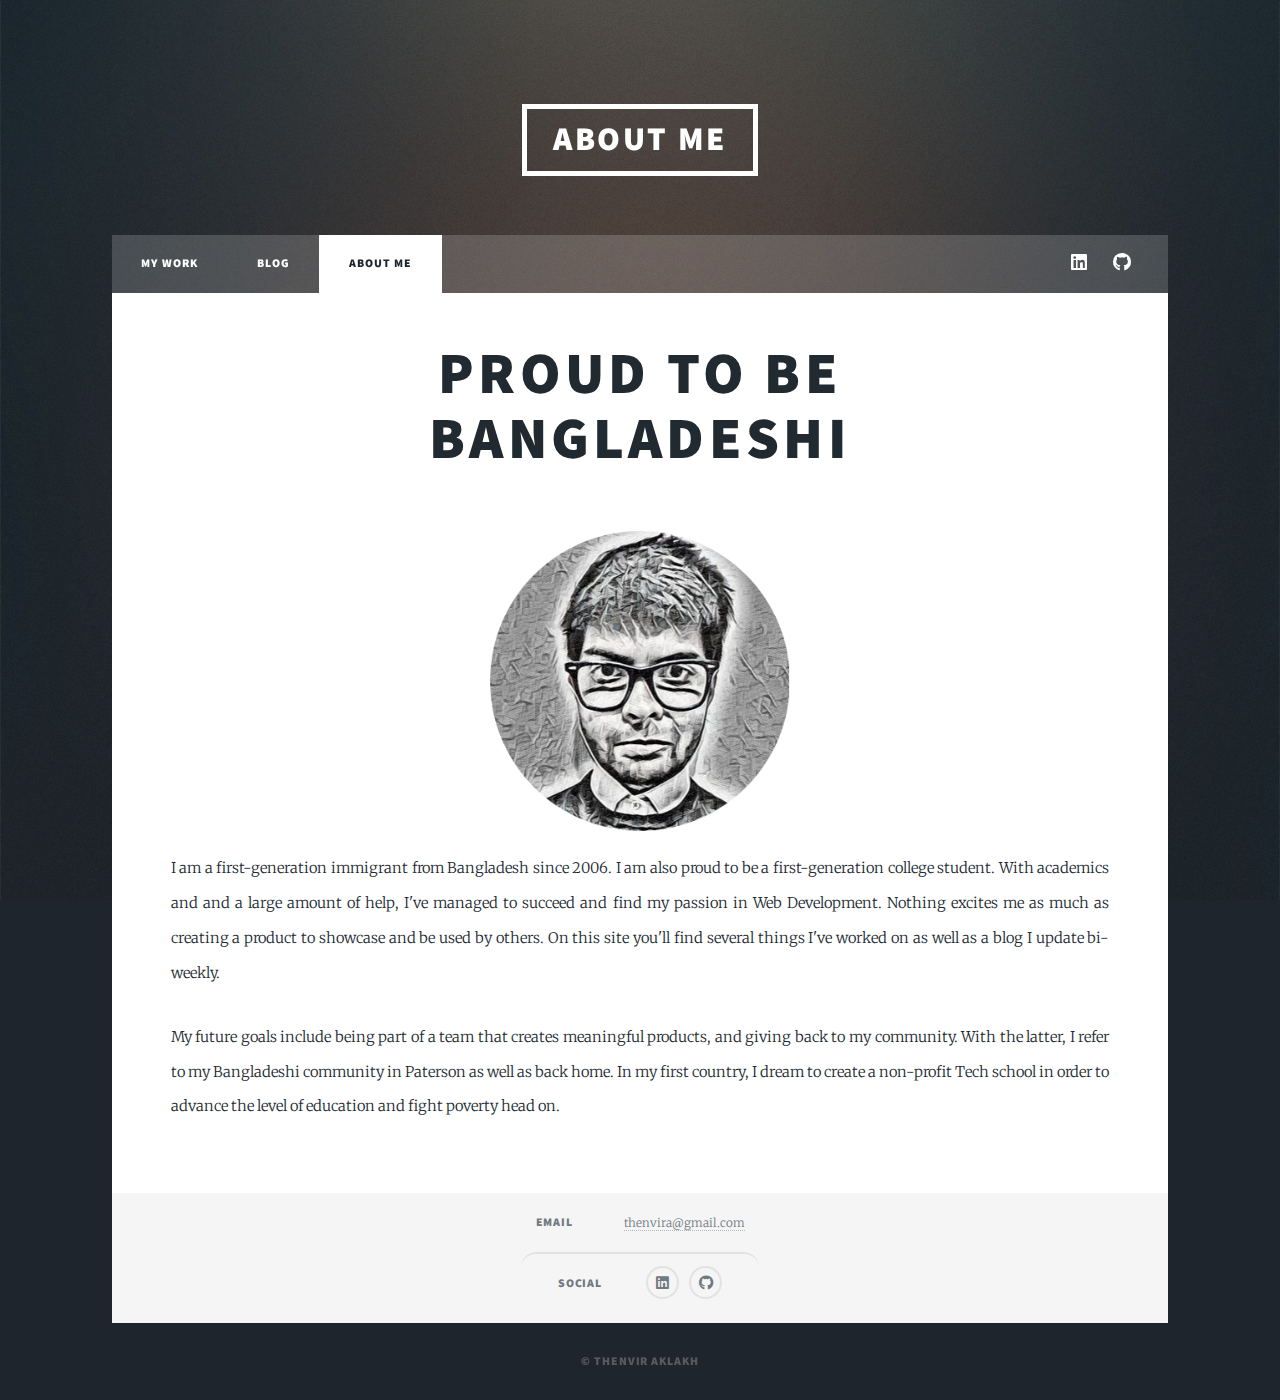
<file: generic.html>
<!DOCTYPE HTML>
<!--
	Massively by HTML5 UP
	html5up.net | @ajlkn
	Free for personal and commercial use under the CCA 3.0 license (html5up.net/license)
-->
<html>
	<head>
		<title>About Me</title>
		<meta charset="utf-8" />
		<meta name="viewport" content="width=device-width, initial-scale=1, user-scalable=no" />
		<link rel="stylesheet" href="assets/css/main.css" />
		<noscript><link rel="stylesheet" href="assets/css/noscript.css" /></noscript>
	</head>
	<body class="is-preload">

		<!-- Wrapper -->
			<div id="wrapper">

				<!-- Header -->
					<header id="header">
						<a href="index.html" class="logo">About Me</a>
					</header>

				<!-- Nav -->
				<nav id="nav">
					<ul class="links">
						<li ><a href="index.html">My Work</a></li>
						<li><a href="elements.html">Blog</a></li>
						<li class="active"><a href="generic.html">About Me</a></li>
					</ul>
					<ul class="icons">
						<li><a href="https://www.linkedin.com/in/thenvir/" class="icon brands fa-linkedin"><span class="label">LinkedIn</span></a></li>
						<li><a href="https://github.com/Thenvir" class="icon brands fa-github"><span class="label">GitHub</span></a></li>
					</ul>
				</nav>

				<!-- Main -->
					<div id="main" style="height: 900px;">

						<!-- Post -->
							<section class="post" style="padding-top: 50px;">
								<header class="major">
									<h1 style="margin-bottom: 0px; padding-bottom: 0px; margin-top: 0px; padding-top: 0px;">Proud to be<br />
									Bangladeshi</h1>
									<!-- Text under Title
									<p>Aenean ornare velit lacus varius enim ullamcorper proin aliquam<br />
									facilisis ante sed etiam magna interdum congue. Lorem ipsum dolor<br />
									amet nullam sed etiam veroeros.</p>
									-->
								</header>
								<div class="image main"  style="margin-bottom: 10px; padding-bottom: 10px;"><img src="images/mePortfolio4.png" alt="" style="height: 300px; width: 300px; margin-left: auto; margin-right: auto;"/></div>
								<p>I am a first-generation immigrant from Bangladesh since 2006. I am also proud to be a first-generation college student. With academics and 
									and a large amount of help, I've managed to succeed and find my passion in Web Development. Nothing excites me as much as creating a product to 
									showcase and be used by others. On this site you'll find several things I've worked on as well as a blog I update bi-weekly.
								</p>
								<p>My future goals include being part of a team that creates meaningful products, and giving back to my community. With the latter, I refer to my
									Bangladeshi community in Paterson as well as back home. In my first country, I dream to create a non-profit Tech school in order to advance the level of education and
									fight poverty head on.  
								</p>
							</section>

					</div>

				<!-- Footer -->
				<footer id="footer"  style="height: 130px;">
					<section class="split contact">
						<section  style="margin: 0 auto; height: 10px; padding: 2rem 2.5rem 2rem 2.5rem;">
							<h3>Email</h3>
							<p><a href="mailto:thenvira@gmail.com?Subject=Hi%20from%20Github">thenvira@gmail.com</a></p>
						</section>
						<section  style="margin: 0 auto; height: 10px;  padding: 2rem 2.5rem 0rem 2.5rem; border-radius: 9rem;">
							<h3>Social</h3>
							<ul class="icons alt" >
								<li><a href="https://www.linkedin.com/in/thenvir/" class="icon brands alt fa-linkedin"><span class="label">LinkedIn</span></a></li>
								<li><a href="https://github.com/Thenvir" class="icon brands alt fa-github"><span class="label">GitHub</span></a></li>
							</ul>
						</section>
					</section>
				</footer>

				<!-- Copyright -->
				<div id="copyright"  style="margin: 2rem auto;">
					<ul><li>&copy; Thenvir Aklakh</li></ul>
				</div>

			</div>

		<!-- Scripts -->
			<script src="assets/js/jquery.min.js"></script>
			<script src="assets/js/jquery.scrollex.min.js"></script>
			<script src="assets/js/jquery.scrolly.min.js"></script>
			<script src="assets/js/browser.min.js"></script>
			<script src="assets/js/breakpoints.min.js"></script>
			<script src="assets/js/util.js"></script>
			<script src="assets/js/main.js"></script>

	</body>
</html>
</file>
<file: assets/css/main.css>
@import url(fontawesome-all.min.css);
@import url("https://fonts.googleapis.com/css?family=Merriweather:300,700,300italic,700italic|Source+Sans+Pro:900");

/*
	Massively by HTML5 UP
	html5up.net | @ajlkn
	Free for personal and commercial use under the CCA 3.0 license (html5up.net/license)
*/

html, body, div, span, applet, object,
iframe, h1, h2, h3, h4, h5, h6, p, blockquote,
pre, a, abbr, acronym, address, big, cite,
code, del, dfn, em, img, ins, kbd, q, s, samp,
small, strike, strong, sub, sup, tt, var, b,
u, i, center, dl, dt, dd, ol, ul, li, fieldset,
form, label, legend, table, caption, tbody,
tfoot, thead, tr, th, td, article, aside,
canvas, details, embed, figure, figcaption,
footer, header, hgroup, menu, nav, output, ruby,
section, summary, time, mark, audio, video {
	margin: 0;
	padding: 0;
	border: 0;
	font-size: 100%;
	font: inherit;
	vertical-align: baseline;}

article, aside, details, figcaption, figure,
footer, header, hgroup, menu, nav, section {
	display: block;}

body {
	line-height: 1;
}

ol, ul {
	list-style: none;
}

blockquote, q {
	quotes: none;
}

	blockquote:before, blockquote:after, q:before, q:after {
		content: '';
		content: none;
	}

table {
	border-collapse: collapse;
	border-spacing: 0;
}

body {
	-webkit-text-size-adjust: none;
}

mark {
	background-color: transparent;
	color: inherit;
}

input::-moz-focus-inner {
	border: 0;
	padding: 0;
}

img {
	border-radius: 10px;
}

input, select, textarea {
	-moz-appearance: none;
	-webkit-appearance: none;
	-ms-appearance: none;
	appearance: none;
}

/* Basic */

	@-ms-viewport {
		width: device-width;
	}

	body {
		-ms-overflow-style: scrollbar;
	}

	@media screen and (max-width: 480px) {

		html, body {
			min-width: 320px;
		}

	}

	html {
		box-sizing: border-box;
	}

	*, *:before, *:after {
		box-sizing: inherit;
	}

	body {
		background-color: #1e252d;
	}

		body.is-preload *, body.is-preload *:before, body.is-preload *:after {
			-moz-animation: none !important;
			-webkit-animation: none !important;
			-ms-animation: none !important;
			animation: none !important;
			-moz-transition: none !important;
			-webkit-transition: none !important;
			-ms-transition: none !important;
			transition: none !important;
		}

/* Type */

	html {
		font-size: 16pt;
	}

		@media screen and (max-width: 1680px) {

			html {
				font-size: 12pt;
			}

		}

		@media screen and (max-width: 1280px) {

			html {
				font-size: 11pt;
			}

		}

		@media screen and (max-width: 360px) {

			html {
				font-size: 10pt;
			}

		}

	body {
		color: #212931;
	}

	body, input, select, textarea {
		font-family: "Merriweather", Georgia, serif;
		font-weight: 300;
		font-size: 1rem;
		line-height: 2.375;
	}

	a {
		-moz-transition: color 0.2s ease-in-out, background-color 0.2s ease-in-out, border-color 0.2s ease-in-out, box-shadow 0.2s ease-in-out;
		-webkit-transition: color 0.2s ease-in-out, background-color 0.2s ease-in-out, border-color 0.2s ease-in-out, box-shadow 0.2s ease-in-out;
		-ms-transition: color 0.2s ease-in-out, background-color 0.2s ease-in-out, border-color 0.2s ease-in-out, box-shadow 0.2s ease-in-out;
		transition: color 0.2s ease-in-out, background-color 0.2s ease-in-out, border-color 0.2s ease-in-out, box-shadow 0.2s ease-in-out;
		border-bottom: dotted 1px;
		text-decoration: none;
	}

		a:hover {
			border-bottom-color: transparent;
		}

	strong, b {
		font-weight: 600;
	}

	em, i {
		font-style: italic;
	}

	p {
		text-align: justify;
		margin: 0 0 2rem 0;
	}

	h1, h2, h3, h4, h5, h6 {
		font-family: "Source Sans Pro", Helvetica, sans-serif;
		font-weight: 900;
		line-height: 1.5;
		letter-spacing: 0.075em;
		text-transform: uppercase;
		margin: 0 0 1rem 0;
	}

		h1 a, h2 a, h3 a, h4 a, h5 a, h6 a {
			border-bottom: 0;
			color: inherit;
			text-decoration: none;
		}

	h1 {
		font-size: 4rem;
		line-height: 1.1;
		margin: 0 0 2rem 0;
	}

	h2 {
		font-size: 1.75rem;
		line-height: 1.3;
		margin: 0 0 1.5rem 0;
	}

	h3 {
		font-size: 1.25rem;
		margin: 0 0 1.5rem 0;
	}

	h4 {
		font-size: 1rem;
	}

	h5 {
		font-size: 0.9rem;
	}

	h6 {
		font-size: 0.8rem;
	}

	sub {
		font-size: 0.8rem;
		position: relative;
		top: 0.5rem;
	}

	sup {
		font-size: 0.8rem;
		position: relative;
		top: -0.5rem;
	}

	blockquote {
		border-left: solid 4px;
		font-style: italic;
		margin: 0 0 2rem 0;
		padding: 0.5rem 0 0.5rem 2rem;
	}

	code {
		border: solid 2px;
		font-family: "Courier New", monospace;
		font-size: 0.9rem;
		margin: 0 0.25rem;
		padding: 0.25rem 0.65rem;
	}

	pre {
		-webkit-overflow-scrolling: touch;
		font-family: "Courier New", monospace;
		font-size: 0.9rem;
		margin: 0 0 2rem 0;
	}

		pre code {
			display: block;
			line-height: 1.75;
			padding: 1rem 1.5rem;
			overflow-x: auto;
		}

	hr {
		border: 0;
		border-bottom: solid 2px;
		margin: 3rem 0;
	}

		hr.major {
			margin: 5rem 0;
		}

	.align-left {
		text-align: left;
	}

	.align-center {
		text-align: center;
	}

	.align-right {
		text-align: right;
	}

	input, select, textarea {
		color: #212931;
	}

	a {
		color: #212931;
		border-bottom-color: rgba(33, 41, 49, 0.5);
	}

		a:hover {
			border-bottom-color: transparent;
			color: #18bfef !important;
		}

	strong, b {
		color: #212931;
	}

	h1, h2, h3, h4, h5, h6 {
		color: #212931;
	}

	blockquote {
		border-left-color: #eeeeee;
	}

	code {
		background: rgba(220, 220, 220, 0.25);
		border-color: #eeeeee;
	}

	hr {
		border-bottom-color: #eeeeee;
	}

/* Row */

	.row {
		display: flex;
		flex-wrap: wrap;
		box-sizing: border-box;
		align-items: stretch;
	}

		.row > * {
			box-sizing: border-box;
		}

		.row.gtr-uniform > * > :last-child {
			margin-bottom: 0;
		}

		.row.aln-left {
			justify-content: flex-start;
		}

		.row.aln-center {
			justify-content: center;
		}

		.row.aln-right {
			justify-content: flex-end;
		}

		.row.aln-top {
			align-items: flex-start;
		}

		.row.aln-middle {
			align-items: center;
		}

		.row.aln-bottom {
			align-items: flex-end;
		}

		.row > .imp {
			order: -1;
		}

		.row > .col-1 {
			width: 8.33333%;
		}

		.row > .off-1 {
			margin-left: 8.33333%;
		}

		.row > .col-2 {
			width: 16.66667%;
		}

		.row > .off-2 {
			margin-left: 16.66667%;
		}

		.row > .col-3 {
			width: 25%;
		}

		.row > .off-3 {
			margin-left: 25%;
		}

		.row > .col-4 {
			width: 33.33333%;
		}

		.row > .off-4 {
			margin-left: 33.33333%;
		}

		.row > .col-5 {
			width: 41.66667%;
		}

		.row > .off-5 {
			margin-left: 41.66667%;
		}

		.row > .col-6 {
			width: 50%;
		}

		.row > .off-6 {
			margin-left: 50%;
		}

		.row > .col-7 {
			width: 58.33333%;
		}

		.row > .off-7 {
			margin-left: 58.33333%;
		}

		.row > .col-8 {
			width: 66.66667%;
		}

		.row > .off-8 {
			margin-left: 66.66667%;
		}

		.row > .col-9 {
			width: 75%;
		}

		.row > .off-9 {
			margin-left: 75%;
		}

		.row > .col-10 {
			width: 83.33333%;
		}

		.row > .off-10 {
			margin-left: 83.33333%;
		}

		.row > .col-11 {
			width: 91.66667%;
		}

		.row > .off-11 {
			margin-left: 91.66667%;
		}

		.row > .col-12 {
			width: 100%;
		}

		.row > .off-12 {
			margin-left: 100%;
		}

		.row.gtr-0 {
			margin-top: 0;
			margin-left: 0rem;
		}

			.row.gtr-0 > * {
				padding: 0 0 0 0rem;
			}

			.row.gtr-0.gtr-uniform {
				margin-top: 0rem;
			}

				.row.gtr-0.gtr-uniform > * {
					padding-top: 0rem;
				}

		.row.gtr-25 {
			margin-top: 0;
			margin-left: -0.375rem;
		}

			.row.gtr-25 > * {
				padding: 0 0 0 0.375rem;
			}

			.row.gtr-25.gtr-uniform {
				margin-top: -0.375rem;
			}

				.row.gtr-25.gtr-uniform > * {
					padding-top: 0.375rem;
				}

		.row.gtr-50 {
			margin-top: 0;
			margin-left: -0.75rem;
		}

			.row.gtr-50 > * {
				padding: 0 0 0 0.75rem;
			}

			.row.gtr-50.gtr-uniform {
				margin-top: -0.75rem;
			}

				.row.gtr-50.gtr-uniform > * {
					padding-top: 0.75rem;
				}

		.row {
			margin-top: 0;
			margin-left: -1.5rem;
		}

			.row > * {
				padding: 0 0 0 1.5rem;
			}

			.row.gtr-uniform {
				margin-top: -1.5rem;
			}

				.row.gtr-uniform > * {
					padding-top: 1.5rem;
				}

		.row.gtr-150 {
			margin-top: 0;
			margin-left: -2.25rem;
		}

			.row.gtr-150 > * {
				padding: 0 0 0 2.25rem;
			}

			.row.gtr-150.gtr-uniform {
				margin-top: -2.25rem;
			}

				.row.gtr-150.gtr-uniform > * {
					padding-top: 2.25rem;
				}

		.row.gtr-200 {
			margin-top: 0;
			margin-left: -3rem;
		}

			.row.gtr-200 > * {
				padding: 0 0 0 3rem;
			}

			.row.gtr-200.gtr-uniform {
				margin-top: -3rem;
			}

				.row.gtr-200.gtr-uniform > * {
					padding-top: 3rem;
				}

		@media screen and (max-width: 1680px) {

			.row {
				display: flex;
				flex-wrap: wrap;
				box-sizing: border-box;
				align-items: stretch;
			}

				.row > * {
					box-sizing: border-box;
				}

				.row.gtr-uniform > * > :last-child {
					margin-bottom: 0;
				}

				.row.aln-left {
					justify-content: flex-start;
				}

				.row.aln-center {
					justify-content: center;
				}

				.row.aln-right {
					justify-content: flex-end;
				}

				.row.aln-top {
					align-items: flex-start;
				}

				.row.aln-middle {
					align-items: center;
				}

				.row.aln-bottom {
					align-items: flex-end;
				}

				.row > .imp-xlarge {
					order: -1;
				}

				.row > .col-1-xlarge {
					width: 8.33333%;
				}

				.row > .off-1-xlarge {
					margin-left: 8.33333%;
				}

				.row > .col-2-xlarge {
					width: 16.66667%;
				}

				.row > .off-2-xlarge {
					margin-left: 16.66667%;
				}

				.row > .col-3-xlarge {
					width: 25%;
				}

				.row > .off-3-xlarge {
					margin-left: 25%;
				}

				.row > .col-4-xlarge {
					width: 33.33333%;
				}

				.row > .off-4-xlarge {
					margin-left: 33.33333%;
				}

				.row > .col-5-xlarge {
					width: 41.66667%;
				}

				.row > .off-5-xlarge {
					margin-left: 41.66667%;
				}

				.row > .col-6-xlarge {
					width: 50%;
				}

				.row > .off-6-xlarge {
					margin-left: 50%;
				}

				.row > .col-7-xlarge {
					width: 58.33333%;
				}

				.row > .off-7-xlarge {
					margin-left: 58.33333%;
				}

				.row > .col-8-xlarge {
					width: 66.66667%;
				}

				.row > .off-8-xlarge {
					margin-left: 66.66667%;
				}

				.row > .col-9-xlarge {
					width: 75%;
				}

				.row > .off-9-xlarge {
					margin-left: 75%;
				}

				.row > .col-10-xlarge {
					width: 83.33333%;
				}

				.row > .off-10-xlarge {
					margin-left: 83.33333%;
				}

				.row > .col-11-xlarge {
					width: 91.66667%;
				}

				.row > .off-11-xlarge {
					margin-left: 91.66667%;
				}

				.row > .col-12-xlarge {
					width: 100%;
				}

				.row > .off-12-xlarge {
					margin-left: 100%;
				}

				.row.gtr-0 {
					margin-top: 0;
					margin-left: 0rem;
				}

					.row.gtr-0 > * {
						padding: 0 0 0 0rem;
					}

					.row.gtr-0.gtr-uniform {
						margin-top: 0rem;
					}

						.row.gtr-0.gtr-uniform > * {
							padding-top: 0rem;
						}

				.row.gtr-25 {
					margin-top: 0;
					margin-left: -0.375rem;
				}

					.row.gtr-25 > * {
						padding: 0 0 0 0.375rem;
					}

					.row.gtr-25.gtr-uniform {
						margin-top: -0.375rem;
					}

						.row.gtr-25.gtr-uniform > * {
							padding-top: 0.375rem;
						}

				.row.gtr-50 {
					margin-top: 0;
					margin-left: -0.75rem;
				}

					.row.gtr-50 > * {
						padding: 0 0 0 0.75rem;
					}

					.row.gtr-50.gtr-uniform {
						margin-top: -0.75rem;
					}

						.row.gtr-50.gtr-uniform > * {
							padding-top: 0.75rem;
						}

				.row {
					margin-top: 0;
					margin-left: -1.5rem;
				}

					.row > * {
						padding: 0 0 0 1.5rem;
					}

					.row.gtr-uniform {
						margin-top: -1.5rem;
					}

						.row.gtr-uniform > * {
							padding-top: 1.5rem;
						}

				.row.gtr-150 {
					margin-top: 0;
					margin-left: -2.25rem;
				}

					.row.gtr-150 > * {
						padding: 0 0 0 2.25rem;
					}

					.row.gtr-150.gtr-uniform {
						margin-top: -2.25rem;
					}

						.row.gtr-150.gtr-uniform > * {
							padding-top: 2.25rem;
						}

				.row.gtr-200 {
					margin-top: 0;
					margin-left: -3rem;
				}

					.row.gtr-200 > * {
						padding: 0 0 0 3rem;
					}

					.row.gtr-200.gtr-uniform {
						margin-top: -3rem;
					}

						.row.gtr-200.gtr-uniform > * {
							padding-top: 3rem;
						}

		}

		@media screen and (max-width: 1280px) {

			.row {
				display: flex;
				flex-wrap: wrap;
				box-sizing: border-box;
				align-items: stretch;
			}

				.row > * {
					box-sizing: border-box;
				}

				.row.gtr-uniform > * > :last-child {
					margin-bottom: 0;
				}

				.row.aln-left {
					justify-content: flex-start;
				}

				.row.aln-center {
					justify-content: center;
				}

				.row.aln-right {
					justify-content: flex-end;
				}

				.row.aln-top {
					align-items: flex-start;
				}

				.row.aln-middle {
					align-items: center;
				}

				.row.aln-bottom {
					align-items: flex-end;
				}

				.row > .imp-large {
					order: -1;
				}

				.row > .col-1-large {
					width: 8.33333%;
				}

				.row > .off-1-large {
					margin-left: 8.33333%;
				}

				.row > .col-2-large {
					width: 16.66667%;
				}

				.row > .off-2-large {
					margin-left: 16.66667%;
				}

				.row > .col-3-large {
					width: 25%;
				}

				.row > .off-3-large {
					margin-left: 25%;
				}

				.row > .col-4-large {
					width: 33.33333%;
				}

				.row > .off-4-large {
					margin-left: 33.33333%;
				}

				.row > .col-5-large {
					width: 41.66667%;
				}

				.row > .off-5-large {
					margin-left: 41.66667%;
				}

				.row > .col-6-large {
					width: 50%;
				}

				.row > .off-6-large {
					margin-left: 50%;
				}

				.row > .col-7-large {
					width: 58.33333%;
				}

				.row > .off-7-large {
					margin-left: 58.33333%;
				}

				.row > .col-8-large {
					width: 66.66667%;
				}

				.row > .off-8-large {
					margin-left: 66.66667%;
				}

				.row > .col-9-large {
					width: 75%;
				}

				.row > .off-9-large {
					margin-left: 75%;
				}

				.row > .col-10-large {
					width: 83.33333%;
				}

				.row > .off-10-large {
					margin-left: 83.33333%;
				}

				.row > .col-11-large {
					width: 91.66667%;
				}

				.row > .off-11-large {
					margin-left: 91.66667%;
				}

				.row > .col-12-large {
					width: 100%;
				}

				.row > .off-12-large {
					margin-left: 100%;
				}

				.row.gtr-0 {
					margin-top: 0;
					margin-left: 0rem;
				}

					.row.gtr-0 > * {
						padding: 0 0 0 0rem;
					}

					.row.gtr-0.gtr-uniform {
						margin-top: 0rem;
					}

						.row.gtr-0.gtr-uniform > * {
							padding-top: 0rem;
						}

				.row.gtr-25 {
					margin-top: 0;
					margin-left: -0.375rem;
				}

					.row.gtr-25 > * {
						padding: 0 0 0 0.375rem;
					}

					.row.gtr-25.gtr-uniform {
						margin-top: -0.375rem;
					}

						.row.gtr-25.gtr-uniform > * {
							padding-top: 0.375rem;
						}

				.row.gtr-50 {
					margin-top: 0;
					margin-left: -0.75rem;
				}

					.row.gtr-50 > * {
						padding: 0 0 0 0.75rem;
					}

					.row.gtr-50.gtr-uniform {
						margin-top: -0.75rem;
					}

						.row.gtr-50.gtr-uniform > * {
							padding-top: 0.75rem;
						}

				.row {
					margin-top: 0;
					margin-left: -1.5rem;
				}

					.row > * {
						padding: 0 0 0 1.5rem;
					}

					.row.gtr-uniform {
						margin-top: -1.5rem;
					}

						.row.gtr-uniform > * {
							padding-top: 1.5rem;
						}

				.row.gtr-150 {
					margin-top: 0;
					margin-left: -2.25rem;
				}

					.row.gtr-150 > * {
						padding: 0 0 0 2.25rem;
					}

					.row.gtr-150.gtr-uniform {
						margin-top: -2.25rem;
					}

						.row.gtr-150.gtr-uniform > * {
							padding-top: 2.25rem;
						}

				.row.gtr-200 {
					margin-top: 0;
					margin-left: -3rem;
				}

					.row.gtr-200 > * {
						padding: 0 0 0 3rem;
					}

					.row.gtr-200.gtr-uniform {
						margin-top: -3rem;
					}

						.row.gtr-200.gtr-uniform > * {
							padding-top: 3rem;
						}

		}

		@media screen and (max-width: 980px) {

			.row {
				display: flex;
				flex-wrap: wrap;
				box-sizing: border-box;
				align-items: stretch;
			}

				.row > * {
					box-sizing: border-box;
				}

				.row.gtr-uniform > * > :last-child {
					margin-bottom: 0;
				}

				.row.aln-left {
					justify-content: flex-start;
				}

				.row.aln-center {
					justify-content: center;
				}

				.row.aln-right {
					justify-content: flex-end;
				}

				.row.aln-top {
					align-items: flex-start;
				}

				.row.aln-middle {
					align-items: center;
				}

				.row.aln-bottom {
					align-items: flex-end;
				}

				.row > .imp-medium {
					order: -1;
				}

				.row > .col-1-medium {
					width: 8.33333%;
				}

				.row > .off-1-medium {
					margin-left: 8.33333%;
				}

				.row > .col-2-medium {
					width: 16.66667%;
				}

				.row > .off-2-medium {
					margin-left: 16.66667%;
				}

				.row > .col-3-medium {
					width: 25%;
				}

				.row > .off-3-medium {
					margin-left: 25%;
				}

				.row > .col-4-medium {
					width: 33.33333%;
				}

				.row > .off-4-medium {
					margin-left: 33.33333%;
				}

				.row > .col-5-medium {
					width: 41.66667%;
				}

				.row > .off-5-medium {
					margin-left: 41.66667%;
				}

				.row > .col-6-medium {
					width: 50%;
				}

				.row > .off-6-medium {
					margin-left: 50%;
				}

				.row > .col-7-medium {
					width: 58.33333%;
				}

				.row > .off-7-medium {
					margin-left: 58.33333%;
				}

				.row > .col-8-medium {
					width: 66.66667%;
				}

				.row > .off-8-medium {
					margin-left: 66.66667%;
				}

				.row > .col-9-medium {
					width: 75%;
				}

				.row > .off-9-medium {
					margin-left: 75%;
				}

				.row > .col-10-medium {
					width: 83.33333%;
				}

				.row > .off-10-medium {
					margin-left: 83.33333%;
				}

				.row > .col-11-medium {
					width: 91.66667%;
				}

				.row > .off-11-medium {
					margin-left: 91.66667%;
				}

				.row > .col-12-medium {
					width: 100%;
				}

				.row > .off-12-medium {
					margin-left: 100%;
				}

				.row.gtr-0 {
					margin-top: 0;
					margin-left: 0rem;
				}

					.row.gtr-0 > * {
						padding: 0 0 0 0rem;
					}

					.row.gtr-0.gtr-uniform {
						margin-top: 0rem;
					}

						.row.gtr-0.gtr-uniform > * {
							padding-top: 0rem;
						}

				.row.gtr-25 {
					margin-top: 0;
					margin-left: -0.375rem;
				}

					.row.gtr-25 > * {
						padding: 0 0 0 0.375rem;
					}

					.row.gtr-25.gtr-uniform {
						margin-top: -0.375rem;
					}

						.row.gtr-25.gtr-uniform > * {
							padding-top: 0.375rem;
						}

				.row.gtr-50 {
					margin-top: 0;
					margin-left: -0.75rem;
				}

					.row.gtr-50 > * {
						padding: 0 0 0 0.75rem;
					}

					.row.gtr-50.gtr-uniform {
						margin-top: -0.75rem;
					}

						.row.gtr-50.gtr-uniform > * {
							padding-top: 0.75rem;
						}

				.row {
					margin-top: 0;
					margin-left: -1.5rem;
				}

					.row > * {
						padding: 0 0 0 1.5rem;
					}

					.row.gtr-uniform {
						margin-top: -1.5rem;
					}

						.row.gtr-uniform > * {
							padding-top: 1.5rem;
						}

				.row.gtr-150 {
					margin-top: 0;
					margin-left: -2.25rem;
				}

					.row.gtr-150 > * {
						padding: 0 0 0 2.25rem;
					}

					.row.gtr-150.gtr-uniform {
						margin-top: -2.25rem;
					}

						.row.gtr-150.gtr-uniform > * {
							padding-top: 2.25rem;
						}

				.row.gtr-200 {
					margin-top: 0;
					margin-left: -3rem;
				}

					.row.gtr-200 > * {
						padding: 0 0 0 3rem;
					}

					.row.gtr-200.gtr-uniform {
						margin-top: -3rem;
					}

						.row.gtr-200.gtr-uniform > * {
							padding-top: 3rem;
						}

		}

		@media screen and (max-width: 736px) {

			.row {
				display: flex;
				flex-wrap: wrap;
				box-sizing: border-box;
				align-items: stretch;
			}

				.row > * {
					box-sizing: border-box;
				}

				.row.gtr-uniform > * > :last-child {
					margin-bottom: 0;
				}

				.row.aln-left {
					justify-content: flex-start;
				}

				.row.aln-center {
					justify-content: center;
				}

				.row.aln-right {
					justify-content: flex-end;
				}

				.row.aln-top {
					align-items: flex-start;
				}

				.row.aln-middle {
					align-items: center;
				}

				.row.aln-bottom {
					align-items: flex-end;
				}

				.row > .imp-small {
					order: -1;
				}

				.row > .col-1-small {
					width: 8.33333%;
				}

				.row > .off-1-small {
					margin-left: 8.33333%;
				}

				.row > .col-2-small {
					width: 16.66667%;
				}

				.row > .off-2-small {
					margin-left: 16.66667%;
				}

				.row > .col-3-small {
					width: 25%;
				}

				.row > .off-3-small {
					margin-left: 25%;
				}

				.row > .col-4-small {
					width: 33.33333%;
				}

				.row > .off-4-small {
					margin-left: 33.33333%;
				}

				.row > .col-5-small {
					width: 41.66667%;
				}

				.row > .off-5-small {
					margin-left: 41.66667%;
				}

				.row > .col-6-small {
					width: 50%;
				}

				.row > .off-6-small {
					margin-left: 50%;
				}

				.row > .col-7-small {
					width: 58.33333%;
				}

				.row > .off-7-small {
					margin-left: 58.33333%;
				}

				.row > .col-8-small {
					width: 66.66667%;
				}

				.row > .off-8-small {
					margin-left: 66.66667%;
				}

				.row > .col-9-small {
					width: 75%;
				}

				.row > .off-9-small {
					margin-left: 75%;
				}

				.row > .col-10-small {
					width: 83.33333%;
				}

				.row > .off-10-small {
					margin-left: 83.33333%;
				}

				.row > .col-11-small {
					width: 91.66667%;
				}

				.row > .off-11-small {
					margin-left: 91.66667%;
				}

				.row > .col-12-small {
					width: 100%;
				}

				.row > .off-12-small {
					margin-left: 100%;
				}

				.row.gtr-0 {
					margin-top: 0;
					margin-left: 0rem;
				}

					.row.gtr-0 > * {
						padding: 0 0 0 0rem;
					}

					.row.gtr-0.gtr-uniform {
						margin-top: 0rem;
					}

						.row.gtr-0.gtr-uniform > * {
							padding-top: 0rem;
						}

				.row.gtr-25 {
					margin-top: 0;
					margin-left: -0.375rem;
				}

					.row.gtr-25 > * {
						padding: 0 0 0 0.375rem;
					}

					.row.gtr-25.gtr-uniform {
						margin-top: -0.375rem;
					}

						.row.gtr-25.gtr-uniform > * {
							padding-top: 0.375rem;
						}

				.row.gtr-50 {
					margin-top: 0;
					margin-left: -0.75rem;
				}

					.row.gtr-50 > * {
						padding: 0 0 0 0.75rem;
					}

					.row.gtr-50.gtr-uniform {
						margin-top: -0.75rem;
					}

						.row.gtr-50.gtr-uniform > * {
							padding-top: 0.75rem;
						}

				.row {
					margin-top: 0;
					margin-left: -1.5rem;
				}

					.row > * {
						padding: 0 0 0 1.5rem;
					}

					.row.gtr-uniform {
						margin-top: -1.5rem;
					}

						.row.gtr-uniform > * {
							padding-top: 1.5rem;
						}

				.row.gtr-150 {
					margin-top: 0;
					margin-left: -2.25rem;
				}

					.row.gtr-150 > * {
						padding: 0 0 0 2.25rem;
					}

					.row.gtr-150.gtr-uniform {
						margin-top: -2.25rem;
					}

						.row.gtr-150.gtr-uniform > * {
							padding-top: 2.25rem;
						}

				.row.gtr-200 {
					margin-top: 0;
					margin-left: -3rem;
				}

					.row.gtr-200 > * {
						padding: 0 0 0 3rem;
					}

					.row.gtr-200.gtr-uniform {
						margin-top: -3rem;
					}

						.row.gtr-200.gtr-uniform > * {
							padding-top: 3rem;
						}

		}

		@media screen and (max-width: 480px) {

			.row {
				display: flex;
				flex-wrap: wrap;
				box-sizing: border-box;
				align-items: stretch;
			}

				.row > * {
					box-sizing: border-box;
				}

				.row.gtr-uniform > * > :last-child {
					margin-bottom: 0;
				}

				.row.aln-left {
					justify-content: flex-start;
				}

				.row.aln-center {
					justify-content: center;
				}

				.row.aln-right {
					justify-content: flex-end;
				}

				.row.aln-top {
					align-items: flex-start;
				}

				.row.aln-middle {
					align-items: center;
				}

				.row.aln-bottom {
					align-items: flex-end;
				}

				.row > .imp-xsmall {
					order: -1;
				}

				.row > .col-1-xsmall {
					width: 8.33333%;
				}

				.row > .off-1-xsmall {
					margin-left: 8.33333%;
				}

				.row > .col-2-xsmall {
					width: 16.66667%;
				}

				.row > .off-2-xsmall {
					margin-left: 16.66667%;
				}

				.row > .col-3-xsmall {
					width: 25%;
				}

				.row > .off-3-xsmall {
					margin-left: 25%;
				}

				.row > .col-4-xsmall {
					width: 33.33333%;
				}

				.row > .off-4-xsmall {
					margin-left: 33.33333%;
				}

				.row > .col-5-xsmall {
					width: 41.66667%;
				}

				.row > .off-5-xsmall {
					margin-left: 41.66667%;
				}

				.row > .col-6-xsmall {
					width: 50%;
				}

				.row > .off-6-xsmall {
					margin-left: 50%;
				}

				.row > .col-7-xsmall {
					width: 58.33333%;
				}

				.row > .off-7-xsmall {
					margin-left: 58.33333%;
				}

				.row > .col-8-xsmall {
					width: 66.66667%;
				}

				.row > .off-8-xsmall {
					margin-left: 66.66667%;
				}

				.row > .col-9-xsmall {
					width: 75%;
				}

				.row > .off-9-xsmall {
					margin-left: 75%;
				}

				.row > .col-10-xsmall {
					width: 83.33333%;
				}

				.row > .off-10-xsmall {
					margin-left: 83.33333%;
				}

				.row > .col-11-xsmall {
					width: 91.66667%;
				}

				.row > .off-11-xsmall {
					margin-left: 91.66667%;
				}

				.row > .col-12-xsmall {
					width: 100%;
				}

				.row > .off-12-xsmall {
					margin-left: 100%;
				}

				.row.gtr-0 {
					margin-top: 0;
					margin-left: 0rem;
				}

					.row.gtr-0 > * {
						padding: 0 0 0 0rem;
					}

					.row.gtr-0.gtr-uniform {
						margin-top: 0rem;
					}

						.row.gtr-0.gtr-uniform > * {
							padding-top: 0rem;
						}

				.row.gtr-25 {
					margin-top: 0;
					margin-left: -0.375rem;
				}

					.row.gtr-25 > * {
						padding: 0 0 0 0.375rem;
					}

					.row.gtr-25.gtr-uniform {
						margin-top: -0.375rem;
					}

						.row.gtr-25.gtr-uniform > * {
							padding-top: 0.375rem;
						}

				.row.gtr-50 {
					margin-top: 0;
					margin-left: -0.75rem;
				}

					.row.gtr-50 > * {
						padding: 0 0 0 0.75rem;
					}

					.row.gtr-50.gtr-uniform {
						margin-top: -0.75rem;
					}

						.row.gtr-50.gtr-uniform > * {
							padding-top: 0.75rem;
						}

				.row {
					margin-top: 0;
					margin-left: -1.5rem;
				}

					.row > * {
						padding: 0 0 0 1.5rem;
					}

					.row.gtr-uniform {
						margin-top: -1.5rem;
					}

						.row.gtr-uniform > * {
							padding-top: 1.5rem;
						}

				.row.gtr-150 {
					margin-top: 0;
					margin-left: -2.25rem;
				}

					.row.gtr-150 > * {
						padding: 0 0 0 2.25rem;
					}

					.row.gtr-150.gtr-uniform {
						margin-top: -2.25rem;
					}

						.row.gtr-150.gtr-uniform > * {
							padding-top: 2.25rem;
						}

				.row.gtr-200 {
					margin-top: 0;
					margin-left: -3rem;
				}

					.row.gtr-200 > * {
						padding: 0 0 0 3rem;
					}

					.row.gtr-200.gtr-uniform {
						margin-top: -3rem;
					}

						.row.gtr-200.gtr-uniform > * {
							padding-top: 3rem;
						}

		}

		@media screen and (max-width: 360px) {

			.row {
				display: flex;
				flex-wrap: wrap;
				box-sizing: border-box;
				align-items: stretch;
			}

				.row > * {
					box-sizing: border-box;
				}

				.row.gtr-uniform > * > :last-child {
					margin-bottom: 0;
				}

				.row.aln-left {
					justify-content: flex-start;
				}

				.row.aln-center {
					justify-content: center;
				}

				.row.aln-right {
					justify-content: flex-end;
				}

				.row.aln-top {
					align-items: flex-start;
				}

				.row.aln-middle {
					align-items: center;
				}

				.row.aln-bottom {
					align-items: flex-end;
				}

				.row > .imp-xxsmall {
					order: -1;
				}

				.row > .col-1-xxsmall {
					width: 8.33333%;
				}

				.row > .off-1-xxsmall {
					margin-left: 8.33333%;
				}

				.row > .col-2-xxsmall {
					width: 16.66667%;
				}

				.row > .off-2-xxsmall {
					margin-left: 16.66667%;
				}

				.row > .col-3-xxsmall {
					width: 25%;
				}

				.row > .off-3-xxsmall {
					margin-left: 25%;
				}

				.row > .col-4-xxsmall {
					width: 33.33333%;
				}

				.row > .off-4-xxsmall {
					margin-left: 33.33333%;
				}

				.row > .col-5-xxsmall {
					width: 41.66667%;
				}

				.row > .off-5-xxsmall {
					margin-left: 41.66667%;
				}

				.row > .col-6-xxsmall {
					width: 50%;
				}

				.row > .off-6-xxsmall {
					margin-left: 50%;
				}

				.row > .col-7-xxsmall {
					width: 58.33333%;
				}

				.row > .off-7-xxsmall {
					margin-left: 58.33333%;
				}

				.row > .col-8-xxsmall {
					width: 66.66667%;
				}

				.row > .off-8-xxsmall {
					margin-left: 66.66667%;
				}

				.row > .col-9-xxsmall {
					width: 75%;
				}

				.row > .off-9-xxsmall {
					margin-left: 75%;
				}

				.row > .col-10-xxsmall {
					width: 83.33333%;
				}

				.row > .off-10-xxsmall {
					margin-left: 83.33333%;
				}

				.row > .col-11-xxsmall {
					width: 91.66667%;
				}

				.row > .off-11-xxsmall {
					margin-left: 91.66667%;
				}

				.row > .col-12-xxsmall {
					width: 100%;
				}

				.row > .off-12-xxsmall {
					margin-left: 100%;
				}

				.row.gtr-0 {
					margin-top: 0;
					margin-left: 0rem;
				}

					.row.gtr-0 > * {
						padding: 0 0 0 0rem;
					}

					.row.gtr-0.gtr-uniform {
						margin-top: 0rem;
					}

						.row.gtr-0.gtr-uniform > * {
							padding-top: 0rem;
						}

				.row.gtr-25 {
					margin-top: 0;
					margin-left: -0.375rem;
				}

					.row.gtr-25 > * {
						padding: 0 0 0 0.375rem;
					}

					.row.gtr-25.gtr-uniform {
						margin-top: -0.375rem;
					}

						.row.gtr-25.gtr-uniform > * {
							padding-top: 0.375rem;
						}

				.row.gtr-50 {
					margin-top: 0;
					margin-left: -0.75rem;
				}

					.row.gtr-50 > * {
						padding: 0 0 0 0.75rem;
					}

					.row.gtr-50.gtr-uniform {
						margin-top: -0.75rem;
					}

						.row.gtr-50.gtr-uniform > * {
							padding-top: 0.75rem;
						}

				.row {
					margin-top: 0;
					margin-left: -1.5rem;
				}

					.row > * {
						padding: 0 0 0 1.5rem;
					}

					.row.gtr-uniform {
						margin-top: -1.5rem;
					}

						.row.gtr-uniform > * {
							padding-top: 1.5rem;
						}

				.row.gtr-150 {
					margin-top: 0;
					margin-left: -2.25rem;
				}

					.row.gtr-150 > * {
						padding: 0 0 0 2.25rem;
					}

					.row.gtr-150.gtr-uniform {
						margin-top: -2.25rem;
					}

						.row.gtr-150.gtr-uniform > * {
							padding-top: 2.25rem;
						}

				.row.gtr-200 {
					margin-top: 0;
					margin-left: -3rem;
				}

					.row.gtr-200 > * {
						padding: 0 0 0 3rem;
					}

					.row.gtr-200.gtr-uniform {
						margin-top: -3rem;
					}

						.row.gtr-200.gtr-uniform > * {
							padding-top: 3rem;
						}

		}

/* Box */

	.box {
		border: solid 2px;
		margin-bottom: 2rem;
		padding: 1.5rem;
	}

		.box > :last-child,
		.box > :last-child > :last-child,
		.box > :last-child > :last-child > :last-child {
			margin-bottom: 0;
		}

		.box.alt {
			border: 0;
			border-radius: 0;
			padding: 0;
		}

	.box {
		border-color: #eeeeee;
	}

/* Button */

	input[type="submit"],
	input[type="reset"],
	input[type="button"],
	button,
	.button {
		-moz-appearance: none;
		-webkit-appearance: none;
		-ms-appearance: none;
		appearance: none;
		-moz-transition: background-color 0.2s ease-in-out, box-shadow 0.2s ease-in-out, color 0.2s ease-in-out;
		-webkit-transition: background-color 0.2s ease-in-out, box-shadow 0.2s ease-in-out, color 0.2s ease-in-out;
		-ms-transition: background-color 0.2s ease-in-out, box-shadow 0.2s ease-in-out, color 0.2s ease-in-out;
		transition: background-color 0.2s ease-in-out, box-shadow 0.2s ease-in-out, color 0.2s ease-in-out;
		border: 0;
		border-radius: 0;
		cursor: pointer;
		display: inline-block;
		font-family: "Source Sans Pro", Helvetica, sans-serif;
		font-size: 0.8rem;
		font-weight: 900;
		letter-spacing: 0.075em;
		height: 3rem;
		line-height: 3rem;
		padding: 0 2rem;
		text-align: center;
		text-decoration: none;
		text-transform: uppercase;
		white-space: nowrap;
	}

		input[type="submit"].icon:before,
		input[type="reset"].icon:before,
		input[type="button"].icon:before,
		button.icon:before,
		.button.icon:before {
			margin-right: 0.5rem;
		}

		input[type="submit"].icon.solo,
		input[type="reset"].icon.solo,
		input[type="button"].icon.solo,
		button.icon.solo,
		.button.icon.solo {
			position: relative;
			width: 4rem;
			height: 4rem;
			line-height: 4rem;
			border-radius: 4rem;
			text-indent: 4rem;
			overflow: hidden;
			padding: 0;
			white-space: nowrap;
		}

			input[type="submit"].icon.solo:before,
			input[type="reset"].icon.solo:before,
			input[type="button"].icon.solo:before,
			button.icon.solo:before,
			.button.icon.solo:before {
				position: absolute;
				display: block;
				top: 0;
				left: 0;
				width: inherit;
				height: inherit;
				line-height: inherit;
				font-size: 1.25rem;
				margin-right: 0;
				text-align: center;
				text-indent: 0;
			}

		input[type="submit"].fit,
		input[type="reset"].fit,
		input[type="button"].fit,
		button.fit,
		.button.fit {
			width: 100%;
		}

		input[type="submit"].small,
		input[type="reset"].small,
		input[type="button"].small,
		button.small,
		.button.small {
			font-size: 0.7rem;
			height: 2.5rem;
			line-height: 2.5rem;
			padding: 0 1.5rem;
		}

		input[type="submit"].large,
		input[type="reset"].large,
		input[type="button"].large,
		button.large,
		.button.large {
			font-size: 0.9rem;
			height: 3.5rem;
			line-height: 3.5rem;
			padding: 0 2.75rem;
		}

		@media screen and (max-width: 980px) {

			input[type="submit"],
			input[type="reset"],
			input[type="button"],
			button,
			.button {
				font-size: 0.9rem;
				height: 3.25rem;
				line-height: 3.25rem;
			}

				input[type="submit"].large,
				input[type="reset"].large,
				input[type="button"].large,
				button.large,
				.button.large {
					font-size: 1rem;
					height: 3.75rem;
					line-height: 3.75rem;
				}

		}

		input[type="submit"].disabled, input[type="submit"]:disabled,
		input[type="reset"].disabled,
		input[type="reset"]:disabled,
		input[type="button"].disabled,
		input[type="button"]:disabled,
		button.disabled,
		button:disabled,
		.button.disabled,
		.button:disabled {
			pointer-events: none;
			opacity: 0.25;
		}

	input[type="submit"],
	input[type="reset"],
	input[type="button"],
	button,
	.button {
		background-color: transparent;
		box-shadow: inset 0 0 0 2px #212931;
		color: #212931 !important;
	}

		input[type="submit"]:hover,
		input[type="reset"]:hover,
		input[type="button"]:hover,
		button:hover,
		.button:hover {
			box-shadow: inset 0 0 0 2px #18bfef;
			color: #18bfef !important;
		}

		input[type="submit"].primary,
		input[type="reset"].primary,
		input[type="button"].primary,
		button.primary,
		.button.primary {
			background-color: #212931;
			box-shadow: none;
			color: #ffffff !important;
		}

			input[type="submit"].primary:hover,
			input[type="reset"].primary:hover,
			input[type="button"].primary:hover,
			button.primary:hover,
			.button.primary:hover {
				background-color: #18bfef;
			}

/* Form */

	form {
		margin: 0 0 2rem 0;
	}

		form > :last-child {
			margin-bottom: 0;
		}

		form > .fields {
			display: -moz-flex;
			display: -webkit-flex;
			display: -ms-flex;
			display: flex;
			-moz-flex-wrap: wrap;
			-webkit-flex-wrap: wrap;
			-ms-flex-wrap: wrap;
			flex-wrap: wrap;
			width: calc(100% + 3rem);
			margin: -1.5rem 0 2rem -1.5rem;
		}

			form > .fields > .field {
				-moz-flex-grow: 0;
				-webkit-flex-grow: 0;
				-ms-flex-grow: 0;
				flex-grow: 0;
				-moz-flex-shrink: 0;
				-webkit-flex-shrink: 0;
				-ms-flex-shrink: 0;
				flex-shrink: 0;
				padding: 1.5rem 0 0 1.5rem;
				width: calc(100% - 1.5rem);
			}

				form > .fields > .field.half {
					width: calc(50% - 0.75rem);
				}

				form > .fields > .field.third {
					width: calc(100%/3 - 0.5rem);
				}

				form > .fields > .field.quarter {
					width: calc(25% - 0.375rem);
				}

		@media screen and (max-width: 480px) {

			form > .fields {
				width: calc(100% + 3rem);
				margin: -1.5rem 0 2rem -1.5rem;
			}

				form > .fields > .field {
					padding: 1.5rem 0 0 1.5rem;
					width: calc(100% - 1.5rem);
				}

					form > .fields > .field.half {
						width: calc(100% - 1.5rem);
					}

					form > .fields > .field.third {
						width: calc(100% - 1.5rem);
					}

					form > .fields > .field.quarter {
						width: calc(100% - 1.5rem);
					}

		}

	label {
		display: block;
		font-family: "Source Sans Pro", Helvetica, sans-serif;
		font-weight: 900;
		line-height: 1.5;
		letter-spacing: 0.075em;
		font-size: 0.8rem;
		text-transform: uppercase;
		margin: 0 0 0.75rem 0;
	}

		@media screen and (max-width: 980px) {

			label {
				font-size: 0.9rem;
			}

		}

	input[type="text"],
	input[type="password"],
	input[type="email"],
	select,
	textarea {
		-moz-appearance: none;
		-webkit-appearance: none;
		-ms-appearance: none;
		appearance: none;
		background: transparent;
		border-radius: 0;
		border: solid 2px;
		color: inherit;
		display: block;
		outline: 0;
		padding: 0 1rem;
		text-decoration: none;
		width: 100%;
	}

		input[type="text"]:invalid,
		input[type="password"]:invalid,
		input[type="email"]:invalid,
		select:invalid,
		textarea:invalid {
			box-shadow: none;
		}

	select {
		background-size: 1.25rem;
		background-repeat: no-repeat;
		background-position: calc(100% - 1rem) center;
		height: 3rem;
		padding-right: 3rem;
		text-overflow: ellipsis;
	}

		select:focus::-ms-value {
			background-color: transparent;
		}

		select::-ms-expand {
			display: none;
		}

	input[type="text"],
	input[type="password"],
	input[type="email"],
	select {
		height: 3rem;
	}

	textarea {
		padding: 0.75rem 1rem;
	}

	input[type="checkbox"],
	input[type="radio"] {
		-moz-appearance: none;
		-webkit-appearance: none;
		-ms-appearance: none;
		appearance: none;
		display: block;
		float: left;
		margin-right: -2rem;
		opacity: 0;
		width: 1rem;
		z-index: -1;
	}

		input[type="checkbox"] + label,
		input[type="radio"] + label {
			text-decoration: none;
			cursor: pointer;
			display: inline-block;
			font-size: 1rem;
			letter-spacing: 0;
			font-family: "Merriweather", Georgia, serif;
			text-transform: none;
			font-weight: 300;
			padding-left: 2.8rem;
			padding-right: 1rem;
			position: relative;
		}

			input[type="checkbox"] + label:before,
			input[type="radio"] + label:before {
				-moz-osx-font-smoothing: grayscale;
				-webkit-font-smoothing: antialiased;
				display: inline-block;
				font-style: normal;
				font-variant: normal;
				text-rendering: auto;
				line-height: 1;
				text-transform: none !important;
				font-family: 'Font Awesome 5 Free';
				font-weight: 900;
			}

			input[type="checkbox"] + label:before,
			input[type="radio"] + label:before {
				border-radius: 0;
				border: solid 2px;
				content: '';
				display: inline-block;
				font-size: 0.8rem;
				height: 1.8rem;
				left: 0;
				line-height: 1.65rem;
				position: absolute;
				text-align: center;
				top: -0.125rem;
				width: 1.8rem;
			}

		input[type="checkbox"]:checked + label:before,
		input[type="radio"]:checked + label:before {
			content: '\f00c';
		}

	input[type="checkbox"] + label:before {
		border-radius: 0;
	}

	input[type="radio"] + label:before {
		border-radius: 100%;
	}

	::-webkit-input-placeholder {
		opacity: 1.0;
	}

	:-moz-placeholder {
		opacity: 1.0;
	}

	::-moz-placeholder {
		opacity: 1.0;
	}

	:-ms-input-placeholder {
		opacity: 1.0;
	}

	label {
		color: #212931;
	}

	input[type="text"],
	input[type="password"],
	input[type="email"],
	select,
	textarea {
		border-color: #eeeeee;
	}

		input[type="text"]:focus,
		input[type="password"]:focus,
		input[type="email"]:focus,
		select:focus,
		textarea:focus {
			border-color: #18bfef;
		}

	select {
		background-image: url("data:image/svg+xml;charset=utf8,%3Csvg xmlns='http://www.w3.org/2000/svg' width='40' height='40' preserveAspectRatio='none' viewBox='0 0 40 40'%3E%3Cpath d='M9.4,12.3l10.4,10.4l10.4-10.4c0.2-0.2,0.5-0.4,0.9-0.4c0.3,0,0.6,0.1,0.9,0.4l3.3,3.3c0.2,0.2,0.4,0.5,0.4,0.9 c0,0.4-0.1,0.6-0.4,0.9L20.7,31.9c-0.2,0.2-0.5,0.4-0.9,0.4c-0.3,0-0.6-0.1-0.9-0.4L4.3,17.3c-0.2-0.2-0.4-0.5-0.4-0.9 c0-0.4,0.1-0.6,0.4-0.9l3.3-3.3c0.2-0.2,0.5-0.4,0.9-0.4S9.1,12.1,9.4,12.3z' fill='%23eeeeee' /%3E%3C/svg%3E");
	}

		select option {
			background-color: #ffffff;
			color: #212931;
		}

	.select-wrapper:before {
		color: #eeeeee;
	}

	input[type="checkbox"] + label,
	input[type="radio"] + label {
		color: #212931;
	}

		input[type="checkbox"] + label:before,
		input[type="radio"] + label:before {
			border-color: #eeeeee;
		}

	input[type="checkbox"]:checked + label:before,
	input[type="radio"]:checked + label:before {
		background-color: #212931;
		border-color: #212931;
		color: #ffffff;
	}

	input[type="checkbox"]:focus + label:before,
	input[type="radio"]:focus + label:before {
		border-color: #18bfef;
	}

	::-webkit-input-placeholder {
		color: #909498 !important;
	}

	:-moz-placeholder {
		color: #909498 !important;
	}

	::-moz-placeholder {
		color: #909498 !important;
	}

	:-ms-input-placeholder {
		color: #909498 !important;
	}

	.formerize-placeholder {
		color: #909498 !important;
	}

/* Icon */

	.icon {
		text-decoration: none;
		border-bottom: none;
		position: relative;
	}

		.icon:before {
			-moz-osx-font-smoothing: grayscale;
			-webkit-font-smoothing: antialiased;
			display: inline-block;
			font-style: normal;
			font-variant: normal;
			text-rendering: auto;
			line-height: 1;
			text-transform: none !important;
			font-family: 'Font Awesome 5 Free';
			font-weight: 400;
		}

		.icon > .label {
			display: none;
		}

		.icon:before {
			line-height: inherit;
		}

		.icon.solid:before {
			font-weight: 900;
		}

		.icon.brands:before {
			font-family: 'Font Awesome 5 Brands';
		}

/* Image */

	.image {
		border: 0;
		display: inline-block;
		position: relative;
	}

		.image img {
			display: block;
		}

		.image.left, .image.right {
			max-width: 40%;
		}

			.image.left img, .image.right img {
				width: 100%;
			}

		.image.left {
			float: left;
			margin: 0 2rem 2rem 0;
			top: 0.75rem;
		}

		.image.right {
			float: right;
			margin: 0 0 2rem 2rem;
			top: 0.75rem;
		}

		.image.fit {
			display: block;
			margin: 2.5rem 0;
			width: 100%;
		}

			.image.fit:first-child {
				margin-top: 0;
			}

			.image.fit img {
				width: 100%;
			}

		.image.main {
			display: block;
			margin: 4rem 0;
			width: 100%;
		}

			.image.main:first-child {
				margin-top: 0;
			}

			.image.main img {
				width: 100%;
			}

		@media screen and (max-width: 736px) {

			.image.fit {
				margin: 2rem 0;
			}

			.image.main {
				margin: 2rem 0;
			}

		}

	a.image {
		overflow: hidden;
	}

		a.image img {
			-moz-transition: -moz-transform 0.2s ease-out;
			-webkit-transition: -webkit-transform 0.2s ease-out;
			-ms-transition: -ms-transform 0.2s ease-out;
			transition: transform 0.2s ease-out;
		}

		a.image:hover img {
			-moz-transform: scale(1.05);
			-webkit-transform: scale(1.05);
			-ms-transform: scale(1.05);
			transform: scale(1.05);
		}

/* Actions */

	ul.actions {
		display: -moz-flex;
		display: -webkit-flex;
		display: -ms-flex;
		display: flex;
		cursor: default;
		list-style: none;
		margin-left: -1rem;
		padding-left: 0;
	}

		ul.actions li {
			padding: 0 0 0 1rem;
			vertical-align: middle;
		}

		ul.actions.special {
			-moz-justify-content: center;
			-webkit-justify-content: center;
			-ms-justify-content: center;
			justify-content: center;
			width: 100%;
			margin-left: 0;
		}

			ul.actions.special li:first-child {
				padding-left: 0;
			}

		ul.actions.stacked {
			-moz-flex-direction: column;
			-webkit-flex-direction: column;
			-ms-flex-direction: column;
			flex-direction: column;
			margin-left: 0;
		}

			ul.actions.stacked li {
				padding: 1.3rem 0 0 0;
			}

				ul.actions.stacked li:first-child {
					padding-top: 0;
				}

		ul.actions.fit {
			width: calc(100% + 1rem);
		}

			ul.actions.fit li {
				-moz-flex-grow: 1;
				-webkit-flex-grow: 1;
				-ms-flex-grow: 1;
				flex-grow: 1;
				-moz-flex-shrink: 1;
				-webkit-flex-shrink: 1;
				-ms-flex-shrink: 1;
				flex-shrink: 1;
				width: 100%;
			}

				ul.actions.fit li > * {
					width: 100%;
				}

			ul.actions.fit.stacked {
				width: 100%;
			}

		@media screen and (max-width: 480px) {

			ul.actions:not(.fixed) {
				-moz-flex-direction: column;
				-webkit-flex-direction: column;
				-ms-flex-direction: column;
				flex-direction: column;
				margin-left: 0;
				width: 100% !important;
			}

				ul.actions:not(.fixed) li {
					-moz-flex-grow: 1;
					-webkit-flex-grow: 1;
					-ms-flex-grow: 1;
					flex-grow: 1;
					-moz-flex-shrink: 1;
					-webkit-flex-shrink: 1;
					-ms-flex-shrink: 1;
					flex-shrink: 1;
					padding: 1rem 0 0 0;
					text-align: center;
					width: 100%;
				}

					ul.actions:not(.fixed) li > * {
						width: 100%;
					}

					ul.actions:not(.fixed) li:first-child {
						padding-top: 0;
					}

					ul.actions:not(.fixed) li input[type="submit"],
					ul.actions:not(.fixed) li input[type="reset"],
					ul.actions:not(.fixed) li input[type="button"],
					ul.actions:not(.fixed) li button,
					ul.actions:not(.fixed) li .button {
						width: 100%;
					}

						ul.actions:not(.fixed) li input[type="submit"].icon:before,
						ul.actions:not(.fixed) li input[type="reset"].icon:before,
						ul.actions:not(.fixed) li input[type="button"].icon:before,
						ul.actions:not(.fixed) li button.icon:before,
						ul.actions:not(.fixed) li .button.icon:before {
							margin-left: -0.5rem;
						}

		}

/* Icons */

	ul.icons {
		cursor: default;
		list-style: none;
		padding-left: 0;
	}

		ul.icons li {
			display: inline-block;
			padding: 0 0.5rem 0 0;
			vertical-align: middle;
		}

			ul.icons li:last-child {
				padding-right: 0;
			}

			ul.icons li .icon:before {
				width: 2.25rem;
				height: 2.25rem;
				line-height: 2.25rem;
				display: inline-block;
				text-align: center;
				border-radius: 100%;
				font-size: 1.25rem;
			}

		ul.icons.alt li .icon:before {
			-moz-transition: color 0.2s ease-in-out, background-color 0.2s ease-in-out, border-color 0.2s ease-in-out, box-shadow 0.2s ease-in-out;
			-webkit-transition: color 0.2s ease-in-out, background-color 0.2s ease-in-out, border-color 0.2s ease-in-out, box-shadow 0.2s ease-in-out;
			-ms-transition: color 0.2s ease-in-out, background-color 0.2s ease-in-out, border-color 0.2s ease-in-out, box-shadow 0.2s ease-in-out;
			transition: color 0.2s ease-in-out, background-color 0.2s ease-in-out, border-color 0.2s ease-in-out, box-shadow 0.2s ease-in-out;
			font-size: 1rem;
		}

/* List */

	ol {
		list-style: decimal;
		margin: 0 0 2rem 0;
		padding-left: 1.25rem;
	}

		ol li {
			padding-left: 0.25rem;
		}

	ul {
		list-style: disc;
		margin: 0 0 2rem 0;
		padding-left: 1rem;
	}

		ul li {
			padding-left: 0.5rem;
		}

		ul.divided {
			list-style: none;
			padding-left: 0;
		}

			ul.divided li {
				border-top: solid 1px;
				padding: 0.5rem 0;
			}

				ul.divided li:first-child {
					border-top: 0;
					padding-top: 0;
				}

	dl {
		margin: 0 0 2rem 0;
	}

		dl dt {
			display: block;
			font-weight: 600;
			margin: 0 0 1rem 0;
		}

		dl dd {
			margin-left: 2rem;
		}

	ul.divided li {
		border-top-color: #eeeeee;
	}

	ul.icons li a.icon:hover:before {
		color: #18bfef;
	}

	ul.icons.alt li .icon:before {
		box-shadow: inset 0 0 0 2px #eeeeee;
	}

	ul.icons.alt li a.icon:hover:before {
		box-shadow: inset 0 0 0 2px #18bfef;
	}

/* Section/Article */

	section.special, article.special {
		text-align: center;
	}

	header {
		cursor: default;
	}

		header > .date {
			display: block;
			font-size: 0.8rem;
			height: 1;
			margin: 0 0 1rem 0;
			position: relative;
		}

		header > p {
			font-style: italic;
		}

		header > h1 + p {
			font-size: 1.1rem;
			margin-top: -0.5rem;
			line-height: 2;
		}

		header > h2 + p {
			font-size: 1rem;
			margin-top: -0.75rem;
		}

		header > h3 + p {
			font-size: 0.9rem;
			margin-top: -0.75rem;
		}

		header > h4 + p {
			font-size: 0.8rem;
			margin-top: -0.75rem;
		}

		header.major {
			margin: 0 0 4rem 0;
			text-align: center;
		}

			header.major > :last-child {
				margin-bottom: 0;
			}

			header.major > p {
				margin-top: 0;
				text-align: center;
			}

			header.major > .date {
				font-size: 1rem;
				margin: 0 0 4rem 0;
			}

				header.major > .date:before, header.major > .date:after {
					content: '';
					display: block;
					position: absolute;
					top: 50%;
					width: calc(50% - 6rem);
					border-top: solid 2px;
				}

				header.major > .date:before {
					left: 0;
				}

				header.major > .date:after {
					right: 0;
				}

		@media screen and (max-width: 980px) {

			header br {
				display: none;
			}

		}

		@media screen and (max-width: 736px) {

			header.major {
				margin: 0 0 2rem 0;
			}

		}

	header.major .date:before, header.major .date:after {
		border-top-color: #eeeeee;
	}
/* Table */

	.table-wrapper {
		-webkit-overflow-scrolling: touch;
		overflow-x: auto;
	}

	table {
		margin: 0 0 2rem 0;
		width: 100%;
	}

		table tbody tr {
			border: solid 1px;
			border-left: 0;
			border-right: 0;
		}

		table td {
			padding: 0.75rem 0.75rem;
		}

		table th {
			font-family: "Source Sans Pro", Helvetica, sans-serif;
			font-size: 0.8rem;
			font-weight: 900;
			letter-spacing: 0.075em;
			line-height: 1.5;
			padding: 0 0.75rem 0.75rem 0.75rem;
			text-align: left;
			text-transform: uppercase;
		}

			@media screen and (max-width: 980px) {

				table th {
					font-size: 0.9rem;
				}

			}

		table thead {
			border-bottom: solid 2px;
		}

		table tfoot {
			border-top: solid 2px;
		}

		table.alt {
			border-collapse: separate;
		}

			table.alt tbody tr td {
				border: solid 1px;
				border-left-width: 0;
				border-top-width: 0;
			}

				table.alt tbody tr td:first-child {
					border-left-width: 1px;
				}

			table.alt tbody tr:first-child td {
				border-top-width: 1px;
			}

			table.alt thead {
				border-bottom: 0;
			}

			table.alt tfoot {
				border-top: 0;
			}

	table tbody tr {
		border-color: #eeeeee;
	}

		table tbody tr:nth-child(2n + 1) {
			background-color: rgba(220, 220, 220, 0.25);
		}

	table th {
		color: #212931;
	}

	table thead {
		border-bottom-color: #eeeeee;
	}

	table tfoot {
		border-top-color: #eeeeee;
	}

	table.alt tbody tr td {
		border-color: #eeeeee;
	}

/* Pagination */

	.pagination {
		display: -moz-inline-flex;
		display: -webkit-inline-flex;
		display: -ms-inline-flex;
		display: inline-flex;
		-moz-user-select: none;
		-webkit-user-select: none;
		-ms-user-select: none;
		user-select: none;
		cursor: default;
		list-style: none;
		margin: 0 0 2rem 2px;
		padding: 0;
	}

		.pagination a, .pagination span {
			-moz-transition: background-color 0.2s ease-in-out, border-color 0.2s ease-in-out, box-shadow 0.2s ease-in-out, color 0.2s ease-in-out;
			-webkit-transition: background-color 0.2s ease-in-out, border-color 0.2s ease-in-out, box-shadow 0.2s ease-in-out, color 0.2s ease-in-out;
			-ms-transition: background-color 0.2s ease-in-out, border-color 0.2s ease-in-out, box-shadow 0.2s ease-in-out, color 0.2s ease-in-out;
			transition: background-color 0.2s ease-in-out, border-color 0.2s ease-in-out, box-shadow 0.2s ease-in-out, color 0.2s ease-in-out;
			border: solid 2px;
			display: inline-block;
			font-family: "Source Sans Pro", Helvetica, sans-serif;
			font-size: 0.8rem;
			font-weight: 900;
			height: 3rem;
			letter-spacing: 0.075em;
			line-height: calc(3rem - 4px);
			margin-left: -2px;
			min-width: 3rem;
			position: relative;
			text-align: center;
			text-decoration: none;
			text-transform: uppercase;
		}

		.pagination .next, .pagination .previous {
			text-decoration: none;
			padding: 0 1.75rem;
		}

			.pagination .next:before, .pagination .previous:before {
				-moz-osx-font-smoothing: grayscale;
				-webkit-font-smoothing: antialiased;
				display: inline-block;
				font-style: normal;
				font-variant: normal;
				text-rendering: auto;
				line-height: 1;
				text-transform: none !important;
				font-family: 'Font Awesome 5 Free';
				font-weight: 900;
			}

			.pagination .next:before, .pagination .previous:before {
				display: inline-block;
				color: inherit !important;
				line-height: inherit;
			}

		.pagination .previous:before {
			content: '\f104';
			margin-right: 0.9375em;
		}

		.pagination .next:before {
			content: '\f105';
			float: right;
			margin-left: 0.9375em;
		}

		@media screen and (max-width: 980px) {

			.pagination a, .pagination span {
				font-size: 0.9rem;
			}

		}

		@media screen and (max-width: 480px) {

			.pagination .page, .pagination .extra {
				display: none;
			}

		}

	.pagination a, .pagination span {
		border-color: #eeeeee;
	}

	.pagination a {
		color: #212931 !important;
	}

		.pagination a:hover {
			color: #18bfef !important;
			border-color: #18bfef;
			z-index: 1;
		}

			.pagination a:hover + a,
			.pagination a:hover + span {
				border-left-color: #18bfef;
			}

		.pagination a.active {
			background-color: #eeeeee;
		}

	.pagination span {
		color: #eeeeee;
	}

/* Wrapper */

	#wrapper {
		-moz-transition: opacity 0.5s ease;
		-webkit-transition: opacity 0.5s ease;
		-ms-transition: opacity 0.5s ease;
		transition: opacity 0.5s ease;
		position: relative;
		z-index: 1;
		overflow: hidden;
	}

		#wrapper > .bg {
			position: absolute;
			top: 0;
			left: 0;
			width: 100%;
			height: 100%;
			background-color: #212931;
			background-image: url("../../images/overlay.png"), linear-gradient(0deg, rgba(0, 0, 0, 0.1), rgba(0, 0, 0, 0.1)), url("../../images/bg.jpg");
			background-size: auto,								auto,														100% auto;
			background-position: center,								center,														top center;
			background-repeat: repeat,								no-repeat,													no-repeat;
			background-attachment: scroll,								scroll,														scroll;
			z-index: -1;
		}

			#wrapper > .bg.fixed {
				position: fixed;
				width: 100vw;
				height: 100vh;
			}

		#wrapper.fade-in:before {
			pointer-events: none;
			-moz-transition: opacity 1s ease-in-out;
			-webkit-transition: opacity 1s ease-in-out;
			-ms-transition: opacity 1s ease-in-out;
			transition: opacity 1s ease-in-out;
			-moz-transition-delay: 0.75s;
			-webkit-transition-delay: 0.75s;
			-ms-transition-delay: 0.75s;
			transition-delay: 0.75s;
			background: #1e252d;
			content: '';
			display: block;
			height: 100%;
			left: 0;
			opacity: 0;
			position: fixed;
			top: 0;
			width: 100%;
		}

		body.is-preload #wrapper.fade-in:before {
			opacity: 1;
		}

		@media screen and (orientation: portrait) {

			#wrapper > .bg {
				background-size: auto,								auto,														auto 175%;
			}

		}

/* Intro */

	#intro {
		color: #ffffff;
		padding: 8rem 4rem 6rem 4rem ;
		-moz-align-items: center;
		-webkit-align-items: center;
		-ms-align-items: center;
		align-items: center;
		display: -moz-flex;
		display: -webkit-flex;
		display: -ms-flex;
		display: flex;
		-moz-flex-direction: column;
		-webkit-flex-direction: column;
		-ms-flex-direction: column;
		flex-direction: column;
		-moz-justify-content: -moz-flex-end;
		-webkit-justify-content: -webkit-flex-end;
		-ms-justify-content: -ms-flex-end;
		justify-content: flex-end;
		-moz-transition: opacity 1s ease, -moz-transform 1s ease;
		-webkit-transition: opacity 1s ease, -webkit-transform 1s ease;
		-ms-transition: opacity 1s ease, -ms-transform 1s ease;
		transition: opacity 1s ease, transform 1s ease;
		position: relative;
		cursor: default;
		text-align: center;
		z-index: 1;
		min-height: 100vh;
	}

		#intro input, #intro select, #intro textarea {
			color: #ffffff;
		}

		#intro a {
			color: #ffffff;
			border-bottom-color: rgba(255, 255, 255, 0.5);
		}

			#intro a:hover {
				border-bottom-color: transparent;
				color: #18bfef !important;
			}

		#intro strong, #intro b {
			color: #ffffff;
		}

		#intro h1, #intro h2, #intro h3, #intro h4, #intro h5, #intro h6 {
			color: #ffffff;
		}

		#intro blockquote {
			border-left-color: #ffffff;
		}

		#intro code {
			background: rgba(255, 255, 255, 0.075);
			border-color: #ffffff;
		}

		#intro hr {
			border-bottom-color: #ffffff;
		}

		#intro input[type="submit"],
		#intro input[type="reset"],
		#intro input[type="button"],
		#intro button,
		#intro .button {
			background-color: transparent;
			box-shadow: inset 0 0 0 2px #ffffff;
			color: #ffffff !important;
		}

			#intro input[type="submit"]:hover,
			#intro input[type="reset"]:hover,
			#intro input[type="button"]:hover,
			#intro button:hover,
			#intro .button:hover {
				box-shadow: inset 0 0 0 2px #18bfef;
				color: #18bfef !important;
			}

			#intro input[type="submit"].primary,
			#intro input[type="reset"].primary,
			#intro input[type="button"].primary,
			#intro button.primary,
			#intro .button.primary {
				background-color: #ffffff;
				box-shadow: none;
				color: #1e252d !important;
			}

				#intro input[type="submit"].primary:hover,
				#intro input[type="reset"].primary:hover,
				#intro input[type="button"].primary:hover,
				#intro button.primary:hover,
				#intro .button.primary:hover {
					background-color: #18bfef;
				}

		#intro h1 {
			font-size: 5rem;
			line-height: 1;
		}

		#intro p {
			font-size: 1.25rem;
			font-style: italic;
			margin-top: -0.25rem;
			text-align: center;
		}

		#intro + #header {
			margin-top: -20rem;
		}

			#intro + #header .logo {
				-moz-transform: translateY(2rem);
				-webkit-transform: translateY(2rem);
				-ms-transform: translateY(2rem);
				transform: translateY(2rem);
				opacity: 0;
				visibility: hidden;
			}

		#intro.hidden {
			pointer-events: none;
			-moz-transform: translateY(2rem);
			-webkit-transform: translateY(2rem);
			-ms-transform: translateY(2rem);
			transform: translateY(2rem);
			-moz-transition: opacity 0.5s ease, -moz-transform 0.5s ease, visibility 0.5s;
			-webkit-transition: opacity 0.5s ease, -webkit-transform 0.5s ease, visibility 0.5s;
			-ms-transition: opacity 0.5s ease, -ms-transform 0.5s ease, visibility 0.5s;
			transition: opacity 0.5s ease, transform 0.5s ease, visibility 0.5s;
			opacity: 0;
			visibility: hidden;
		}

			#intro.hidden + #header .logo {
				-moz-transform: translateY(0);
				-webkit-transform: translateY(0);
				-ms-transform: translateY(0);
				transform: translateY(0);
				opacity: 1;
				visibility: visible;
			}

		body.is-preload #intro {
			-moz-transform: translateY(2rem);
			-webkit-transform: translateY(2rem);
			-ms-transform: translateY(2rem);
			transform: translateY(2rem);
			opacity: 0;
		}

			body.is-preload #intro:not(.hidden) + #header + #nav {
				-moz-transform: translateY(4rem);
				-webkit-transform: translateY(4rem);
				-ms-transform: translateY(4rem);
				transform: translateY(4rem);
				opacity: 0;
			}

		@media screen and (max-width: 980px) {

			#intro {
				padding: 4rem 4rem 2rem 4rem ;
				min-height: 90vh;
			}

				#intro p br {
					display: none;
				}

				#intro + #header {
					margin-top: -14rem;
				}

		}

		@media screen and (max-width: 736px) {

			#intro {
				padding: 3rem 2rem 1rem 2rem ;
				min-height: 80vh;
			}

				#intro h1 {
					font-size: 3.25rem;
					line-height: 1.1;
					margin-bottom: 1rem;
				}

				#intro p {
					font-size: 1rem;
					margin-top: 0rem;
				}

				#intro .actions {
					display: none;
				}

		}

/* Header */

	#header {
		color: #ffffff;
		-moz-align-items: center;
		-webkit-align-items: center;
		-ms-align-items: center;
		align-items: center;
		display: -moz-flex;
		display: -webkit-flex;
		display: -ms-flex;
		display: flex;
		-moz-flex-direction: column;
		-webkit-flex-direction: column;
		-ms-flex-direction: column;
		flex-direction: column;
		-moz-justify-content: -moz-flex-end;
		-webkit-justify-content: -webkit-flex-end;
		-ms-justify-content: -ms-flex-end;
		justify-content: flex-end;
		pointer-events: none;
		-moz-user-select: none;
		-webkit-user-select: none;
		-ms-user-select: none;
		user-select: none;
		height: 20rem;
		padding-bottom: 8rem;
		position: relative;
		text-align: center;
		z-index: 2;
	}

		#header input, #header select, #header textarea {
			color: #ffffff;
		}

		#header a {
			color: #ffffff;
			border-bottom-color: rgba(255, 255, 255, 0.5);
		}

			#header a:hover {
				border-bottom-color: transparent;
				color: #18bfef !important;
			}

		#header strong, #header b {
			color: #ffffff;
		}

		#header h1, #header h2, #header h3, #header h4, #header h5, #header h6 {
			color: #ffffff;
		}

		#header blockquote {
			border-left-color: #ffffff;
		}

		#header code {
			background: rgba(255, 255, 255, 0.075);
			border-color: #ffffff;
		}

		#header hr {
			border-bottom-color: #ffffff;
		}

		#header .logo {
			-moz-transition: border-color 0.2s ease-in-out, color 0.2s ease-in-out, opacity 0.5s ease, -moz-transform 0.5s ease, visibility 0.5s;
			-webkit-transition: border-color 0.2s ease-in-out, color 0.2s ease-in-out, opacity 0.5s ease, -webkit-transform 0.5s ease, visibility 0.5s;
			-ms-transition: border-color 0.2s ease-in-out, color 0.2s ease-in-out, opacity 0.5s ease, -ms-transform 0.5s ease, visibility 0.5s;
			transition: border-color 0.2s ease-in-out, color 0.2s ease-in-out, opacity 0.5s ease, transform 0.5s ease, visibility 0.5s;
			pointer-events: auto;
			border-style: solid;
			border-color: #ffffff;
			border-width: 5px !important;
			font-family: "Source Sans Pro", Helvetica, sans-serif;
			font-size: 2.25rem;
			font-weight: 900;
			letter-spacing: 0.075em;
			line-height: 1;
			padding: 1rem 1.75rem;
			text-transform: uppercase;
			visibility: visible;
		}

			#header .logo:hover {
				border-color: #18bfef !important;
				color: #18bfef !important;
			}

		@media screen and (max-width: 980px) {

			#header {
				height: 14rem;
				padding-bottom: 4rem;
			}

		}

		@media screen and (max-width: 736px) {

			#header {
				padding-bottom: 3rem;
			}

				#header .logo {
					font-size: 1.75rem;
					border-width: 3px !important;
				}

		}

/* Nav */

	#nav {
		color: #ffffff;
		display: -moz-flex;
		display: -webkit-flex;
		display: -ms-flex;
		display: flex;
		-moz-transition: -moz-transform 1s ease, opacity 1s ease;
		-webkit-transition: -webkit-transform 1s ease, opacity 1s ease;
		-ms-transition: -ms-transform 1s ease, opacity 1s ease;
		transition: transform 1s ease, opacity 1s ease;
		background: rgba(255, 255, 255, 0.175);
		height: 4rem;
		line-height: 4rem;
		margin: -4rem auto 0 auto;
		overflow: hidden;
		padding: 0 2rem 0 0;
		position: relative;
		width: calc(100% - 4rem);
		max-width: 72rem;
		z-index: 2;
	}

		#nav ul.divided li {
			border-top-color: #ffffff;
		}

		#nav ul.icons li a.icon:hover:before {
			color: #18bfef;
		}

		#nav ul.icons.alt li .icon:before {
			box-shadow: inset 0 0 0 2px #ffffff;
		}

		#nav ul.icons.alt li a.icon:hover:before {
			box-shadow: inset 0 0 0 2px #18bfef;
		}

		#nav input, #nav select, #nav textarea {
			color: #ffffff;
		}

		#nav a {
			color: #ffffff;
			border-bottom-color: rgba(255, 255, 255, 0.5);
		}

			#nav a:hover {
				border-bottom-color: transparent;
				color: #18bfef !important;
			}

		#nav strong, #nav b {
			color: #ffffff;
		}

		#nav h1, #nav h2, #nav h3, #nav h4, #nav h5, #nav h6 {
			color: #ffffff;
		}

		#nav blockquote {
			border-left-color: #ffffff;
		}

		#nav code {
			background: rgba(255, 255, 255, 0.075);
			border-color: #ffffff;
		}

		#nav hr {
			border-bottom-color: #ffffff;
		}

		#nav ul.links {
			display: -moz-flex;
			display: -webkit-flex;
			display: -ms-flex;
			display: flex;
			-moz-flex-grow: 1;
			-webkit-flex-grow: 1;
			-ms-flex-grow: 1;
			flex-grow: 1;
			-moz-flex-shrink: 1;
			-webkit-flex-shrink: 1;
			-ms-flex-shrink: 1;
			flex-shrink: 1;
			font-family: "Source Sans Pro", Helvetica, sans-serif;
			font-weight: 900;
			letter-spacing: 0.075em;
			list-style: none;
			margin-bottom: 0;
			padding-left: 0;
			text-transform: uppercase;
		}

			#nav ul.links li {
				display: block;
				padding-left: 0;
			}

				#nav ul.links li a {
					-moz-transition: background-color 0.2s ease-in-out, color 0.2s ease-in-out;
					-webkit-transition: background-color 0.2s ease-in-out, color 0.2s ease-in-out;
					-ms-transition: background-color 0.2s ease-in-out, color 0.2s ease-in-out;
					transition: background-color 0.2s ease-in-out, color 0.2s ease-in-out;
					display: block;
					font-size: 0.8rem;
					outline: none;
					padding: 0 2rem;
				}

					#nav ul.links li a:hover {
						color: inherit !important;
						background-color: rgba(255, 255, 255, 0.1);
					}

				#nav ul.links li.active {
					background-color: #ffffff;
				}

					#nav ul.links li.active a {
						color: #1e252d;
					}

						#nav ul.links li.active a:hover {
							color: #18bfef !important;
						}

		#nav ul.icons {
			-moz-flex-grow: 0;
			-webkit-flex-grow: 0;
			-ms-flex-grow: 0;
			flex-grow: 0;
			-moz-flex-shrink: 0;
			-webkit-flex-shrink: 0;
			-ms-flex-shrink: 0;
			flex-shrink: 0;
			margin-bottom: 0;
		}

		@media screen and (max-width: 980px) {

			#nav {
				display: none;
			}

		}

/* Main */

	#main {
		background-color: #ffffff;
		position: relative;
		margin: 0 auto;
		width: calc(100% - 4rem);
		max-width: 72rem;
		z-index: 2;
	}

		#main > * {
			padding: 4rem 4rem 2rem 4rem ;
			border-top: solid 2px #eeeeee;
			margin: 0;
		}

			#main > *:first-child {
				border-top: 0;
			}

		#main > footer {
			text-align: center;
		}

		#main > .post {
			padding: 8rem 8rem 6rem 8rem ;
		}

			#main > .post header.major > .date {
				margin-top: -2rem;
			}

			#main > .post header.major > h1, #main > .post header.major h2 {
				font-size: 4rem;
				line-height: 1.1;
				margin: 0 0 2rem 0;
			}

			#main > .post.featured {
				text-align: center;
			}

			@media screen and (max-width: 1280px) {

				#main > .post {
					padding: 6rem 4rem 4rem 4rem ;
				}

			}

			@media screen and (max-width: 736px) {

				#main > .post {
					padding: 4rem 2rem 2rem 2rem ;
				}

					#main > .post header.major > .date {
						margin-top: -1rem;
						margin-bottom: 2rem;
					}

					#main > .post header.major > h1, #main > .post header.major h2 {
						font-size: 2.5rem;
						line-height: 1.2;
						margin: 0 0 1.5rem 0;
					}

			}

		#main > .posts {
			display: -moz-flex;
			display: -webkit-flex;
			display: -ms-flex;
			display: flex;
			-moz-flex-wrap: wrap;
			-webkit-flex-wrap: wrap;
			-ms-flex-wrap: wrap;
			flex-wrap: wrap;
			-moz-align-items: -moz-stretch;
			-webkit-align-items: -webkit-stretch;
			-ms-align-items: -ms-stretch;
			align-items: stretch;
			text-align: center;
			width: 100%;
			padding: 0;
		}

			#main > .posts > * {
				-moz-flex-shrink: 1;
				-webkit-flex-shrink: 1;
				-ms-flex-shrink: 1;
				flex-shrink: 1;
				-moz-flex-grow: 0;
				-webkit-flex-grow: 0;
				-ms-flex-grow: 0;
				flex-grow: 0;
			}

			#main > .posts > * {
				width: 50%;
			}

			#main > .posts > * {
				padding: 4rem;
				width: 50%;
			}

			#main > .posts > article {
				border-color: #eeeeee;
				border-left-width: 2px;
				border-style: solid;
				border-top-width: 2px;
				text-align: center;
			}

				#main > .posts > article > :last-child {
					margin-bottom: 0;
				}

				#main > .posts > article:nth-child(2n - 1) {
					border-left-width: 0;
				}

				#main > .posts > article:nth-child(-n + 2) {
					border-top-width: 0;
				}

			@media screen and (max-width: 980px) {

				#main > .posts > * {
					width: 50%;
				}

				#main > .posts > * {
					padding: 2.5rem;
					width: 50%;
				}

			}

			@media screen and (max-width: 736px) {

				#main > .posts > * {
					width: 100%;
				}

				#main > .posts > * {
					padding: 2rem;
					width: 100%;
				}

				#main > .posts > article:nth-child(2n - 1) {
					border-left-width: 2px;
				}

				#main > .posts > article:nth-child(-n + 2) {
					border-top-width: 2px;
				}

				#main > .posts > article:nth-child(n) {
					border-left-width: 0;
				}

				#main > .posts > article:nth-child(-n + 1) {
					border-top-width: 0;
				}

				#main > .posts > article .image {
					max-width: 25rem;
					margin-left: auto;
					margin-right: auto;
				}

			}

		@media screen and (max-width: 736px) {

			#main > * {
				padding: 2rem 2rem 0.1rem 2rem ;
			}

		}

		@media screen and (max-width: 480px) {

			#main {
				width: 100%;
			}

		}

/* Footer */

	#footer {
		color: #717981;
		display: -moz-flex;
		display: -webkit-flex;
		display: -ms-flex;
		display: flex;
		background-color: #f5f5f5;
		color: #909498;
		cursor: default;
		position: relative;
		margin: 0 auto;
		width: calc(100% - 4rem);
		max-width: 72rem;
		z-index: 2;
	}

		#footer input, #footer select, #footer textarea {
			color: #717981;
		}

		#footer a {
			color: #717981;
			border-bottom-color: rgba(113, 121, 129, 0.5);
		}

			#footer a:hover {
				border-bottom-color: transparent;
				color: #18bfef !important;
			}

		#footer strong, #footer b {
			color: #717981;
		}

		#footer h1, #footer h2, #footer h3, #footer h4, #footer h5, #footer h6 {
			color: #717981;
		}

		#footer blockquote {
			border-left-color: #e2e2e2;
		}

		#footer code {
			background: rgba(220, 220, 220, 0.5);
			border-color: #e2e2e2;
		}

		#footer hr {
			border-bottom-color: #e2e2e2;
		}

		#footer .box {
			border-color: #e2e2e2;
		}

		#footer input[type="submit"],
		#footer input[type="reset"],
		#footer input[type="button"],
		#footer button,
		#footer .button {
			background-color: transparent;
			box-shadow: inset 0 0 0 2px #717981;
			color: #717981 !important;
		}

			#footer input[type="submit"]:hover,
			#footer input[type="reset"]:hover,
			#footer input[type="button"]:hover,
			#footer button:hover,
			#footer .button:hover {
				box-shadow: inset 0 0 0 2px #18bfef;
				color: #18bfef !important;
			}

			#footer input[type="submit"].primary,
			#footer input[type="reset"].primary,
			#footer input[type="button"].primary,
			#footer button.primary,
			#footer .button.primary {
				background-color: #717981;
				box-shadow: none;
				color: #f5f5f5 !important;
			}

				#footer input[type="submit"].primary:hover,
				#footer input[type="reset"].primary:hover,
				#footer input[type="button"].primary:hover,
				#footer button.primary:hover,
				#footer .button.primary:hover {
					background-color: #18bfef;
				}

		#footer label {
			color: #717981;
		}

		#footer input[type="text"],
		#footer input[type="password"],
		#footer input[type="email"],
		#footer select,
		#footer textarea {
			border-color: #e2e2e2;
		}

			#footer input[type="text"]:focus,
			#footer input[type="password"]:focus,
			#footer input[type="email"]:focus,
			#footer select:focus,
			#footer textarea:focus {
				border-color: #18bfef;
			}

		#footer select {
			background-image: url("data:image/svg+xml;charset=utf8,%3Csvg xmlns='http://www.w3.org/2000/svg' width='40' height='40' preserveAspectRatio='none' viewBox='0 0 40 40'%3E%3Cpath d='M9.4,12.3l10.4,10.4l10.4-10.4c0.2-0.2,0.5-0.4,0.9-0.4c0.3,0,0.6,0.1,0.9,0.4l3.3,3.3c0.2,0.2,0.4,0.5,0.4,0.9 c0,0.4-0.1,0.6-0.4,0.9L20.7,31.9c-0.2,0.2-0.5,0.4-0.9,0.4c-0.3,0-0.6-0.1-0.9-0.4L4.3,17.3c-0.2-0.2-0.4-0.5-0.4-0.9 c0-0.4,0.1-0.6,0.4-0.9l3.3-3.3c0.2-0.2,0.5-0.4,0.9-0.4S9.1,12.1,9.4,12.3z' fill='%23e2e2e2' /%3E%3C/svg%3E");
		}

			#footer select option {
				background-color: #f5f5f5;
				color: #717981;
			}

		#footer .select-wrapper:before {
			color: #e2e2e2;
		}

		#footer input[type="checkbox"] + label,
		#footer input[type="radio"] + label {
			color: #717981;
		}

			#footer input[type="checkbox"] + label:before,
			#footer input[type="radio"] + label:before {
				border-color: #e2e2e2;
			}

		#footer input[type="checkbox"]:checked + label:before,
		#footer input[type="radio"]:checked + label:before {
			background-color: #717981;
			border-color: #717981;
			color: #f5f5f5;
		}

		#footer input[type="checkbox"]:focus + label:before,
		#footer input[type="radio"]:focus + label:before {
			border-color: #18bfef;
		}

		#footer ::-webkit-input-placeholder {
			color: #b3b7bb !important;
		}

		#footer :-moz-placeholder {
			color: #b3b7bb !important;
		}

		#footer ::-moz-placeholder {
			color: #b3b7bb !important;
		}

		#footer :-ms-input-placeholder {
			color: #b3b7bb !important;
		}

		#footer .formerize-placeholder {
			color: #b3b7bb !important;
		}

		#footer ul.divided li {
			border-top-color: #e2e2e2;
		}

		#footer ul.icons li a.icon:hover:before {
			color: #18bfef;
		}

		#footer ul.icons.alt li .icon:before {
			box-shadow: inset 0 0 0 2px #e2e2e2;
		}

		#footer ul.icons.alt li a.icon:hover:before {
			box-shadow: inset 0 0 0 2px #18bfef;
		}

		#footer header.major .date:before, #footer header.major .date:after {
			border-top-color: #e2e2e2;
		}

		#footer table tbody tr {
			border-color: #e2e2e2;
		}

			#footer table tbody tr:nth-child(2n + 1) {
				background-color: rgba(220, 220, 220, 0.5);
			}

		#footer table th {
			color: #717981;
		}

		#footer table thead {
			border-bottom-color: #e2e2e2;
		}

		#footer table tfoot {
			border-top-color: #e2e2e2;
		}

		#footer table.alt tbody tr td {
			border-color: #e2e2e2;
		}

		#footer .pagination a, #footer .pagination span {
			border-color: #e2e2e2;
		}

		#footer .pagination a {
			color: #717981 !important;
		}

			#footer .pagination a:hover {
				color: #18bfef !important;
				border-color: #18bfef;
				z-index: 1;
			}

				#footer .pagination a:hover + a,
				#footer .pagination a:hover + span {
					border-left-color: #18bfef;
				}

			#footer .pagination a.active {
				background-color: #e2e2e2;
			}

		#footer .pagination span {
			color: #e2e2e2;
		}

		#footer > section {
			-moz-flex-basis: 50%;
			-webkit-flex-basis: 50%;
			-ms-flex-basis: 50%;
			flex-basis: 50%;
			-moz-flex-grow: 1;
			-webkit-flex-grow: 1;
			-ms-flex-grow: 1;
			flex-grow: 1;
			-moz-flex-shrink: 1;
			-webkit-flex-shrink: 1;
			-ms-flex-shrink: 1;
			flex-shrink: 1;
			padding: 4rem 4rem 2rem 4rem ;
			border-left: solid 2px #e2e2e2;
		}

			#footer > section:first-child {
				border-left: 0;
			}

			#footer > section.split {
				display: -moz-flex;
				display: -webkit-flex;
				display: -ms-flex;
				display: flex;
				-moz-flex-direction: column;
				-webkit-flex-direction: column;
				-ms-flex-direction: column;
				flex-direction: column;
				padding: 0;
			}

				#footer > section.split > section {
					padding: 3rem 4rem 1rem 4rem ;
					border-top: solid 2px #e2e2e2;
				}

					#footer > section.split > section:first-child {
						padding: 5rem 4rem 1rem 4rem ;
						border-top: 0;
					}

					#footer > section.split > section:last-child {
						padding: 3rem 4rem 3rem 4rem ;
					}

				#footer > section.split.contact > section {
					display: -moz-flex;
					display: -webkit-flex;
					display: -ms-flex;
					display: flex;
					-moz-align-items: center;
					-webkit-align-items: center;
					-ms-align-items: center;
					align-items: center;
					padding: 3.15rem 4rem;
				}

					#footer > section.split.contact > section > * {
						margin-bottom: 0;
					}

					#footer > section.split.contact > section > :first-child {
						-moz-flex-shrink: 0;
						-webkit-flex-shrink: 0;
						-ms-flex-shrink: 0;
						flex-shrink: 0;
						-moz-flex-grow: 0;
						-webkit-flex-grow: 0;
						-ms-flex-grow: 0;
						flex-grow: 0;
						width: 6rem;
					}

					#footer > section.split.contact > section > :last-child {
						-moz-flex-shrink: 1;
						-webkit-flex-shrink: 1;
						-ms-flex-shrink: 1;
						flex-shrink: 1;
						-moz-flex-grow: 1;
						-webkit-flex-grow: 1;
						-ms-flex-grow: 1;
						flex-grow: 1;
					}

					#footer > section.split.contact > section:first-child {
						padding: 4rem 4rem 3rem 4rem;
					}

					#footer > section.split.contact > section:last-child {
						padding: 3rem 4rem 4rem 4rem;
					}

					#footer > section.split.contact > section.alt {
						-moz-align-items: -moz-flex-start;
						-webkit-align-items: -webkit-flex-start;
						-ms-align-items: -ms-flex-start;
						align-items: flex-start;
					}

						#footer > section.split.contact > section.alt > :last-child {
							margin-top: -0.325rem;
						}

		#footer form label,
		#footer h3,
		#footer p {
			font-size: 0.8rem;
		}

		@media screen and (max-width: 980px) {

			#footer {
				display: block;
			}

				#footer > section {
					border-top: solid 2px #e2e2e2;
				}

					#footer > section:first-child {
						border-top: 0;
					}

					#footer > section.split > section {
						padding: 4rem 4rem 2rem 4rem ;
					}

						#footer > section.split > section:first-child {
							padding: 4rem 4rem 2rem 4rem ;
						}

						#footer > section.split > section:last-child {
							padding: 4rem 4rem 2rem 4rem ;
						}

					#footer > section.split.contact > section {
						padding: 4rem;
					}

						#footer > section.split.contact > section:first-child {
							padding: 4rem;
						}

						#footer > section.split.contact > section:last-child {
							padding: 4rem;
						}

				#footer form label,
				#footer h3,
				#footer p {
					font-size: 0.9rem;
				}

		}

		@media screen and (max-width: 736px) {

			#footer > section {
				padding: 2rem 2rem 0.1rem 2rem ;
			}

				#footer > section.split > section {
					padding: 2rem 2rem 0.1rem 2rem ;
				}

					#footer > section.split > section:first-child {
						padding: 2rem 2rem 0.1rem 2rem ;
					}

					#footer > section.split > section:last-child {
						padding: 2rem 2rem 0.1rem 2rem ;
					}

				#footer > section.split.contact > section {
					padding: 2rem;
				}

					#footer > section.split.contact > section:first-child {
						padding: 2rem;
					}

					#footer > section.split.contact > section:last-child {
						padding: 2rem;
					}

		}

		@media screen and (max-width: 480px) {

			#footer {
				width: 100%;
			}

		}

	#copyright {
		color: #ffffff;
		position: relative;
		color: rgba(255, 255, 255, 0.25);
		cursor: default;
		font-family: "Source Sans Pro", Helvetica, sans-serif;
		font-size: 0.8rem;
		font-weight: 900;
		letter-spacing: 0.075em;
		line-height: 1.5;
		text-align: center;
		text-transform: uppercase;
		margin: 4rem auto 8rem auto;
		width: calc(100% - 4rem);
		max-width: 72rem;
		z-index: 2;
	}

		#copyright input, #copyright select, #copyright textarea {
			color: #ffffff;
		}

		#copyright a {
			color: #ffffff;
			border-bottom-color: rgba(255, 255, 255, 0.5);
		}

			#copyright a:hover {
				border-bottom-color: transparent;
				color: #18bfef !important;
			}

		#copyright strong, #copyright b {
			color: #ffffff;
		}

		#copyright h1, #copyright h2, #copyright h3, #copyright h4, #copyright h5, #copyright h6 {
			color: #ffffff;
		}

		#copyright blockquote {
			border-left-color: #ffffff;
		}

		#copyright code {
			background: rgba(255, 255, 255, 0.075);
			border-color: #ffffff;
		}

		#copyright hr {
			border-bottom-color: #ffffff;
		}

		#copyright a {
			color: inherit;
			border-bottom-color: inherit;
		}

		#copyright ul {
			list-style: none;
			margin: 0;
			padding-left: 0;
		}

			#copyright ul li {
				border-left: solid 2px;
				display: inline-block;
				line-height: 1;
				margin-left: 1rem;
				padding-left: 1rem;
			}

				#copyright ul li:first-child {
					border-left: 0;
					margin-left: 0;
					padding-left: 0;
				}

		@media screen and (max-width: 1280px) {

			#copyright {
				margin: 4rem auto;
			}

		}

		@media screen and (max-width: 480px) {

			#copyright ul li {
				border-left: 0;
				margin: 1rem 0 0 0;
				padding-left: 0;
				display: block;
			}

				#copyright ul li:first-child {
					margin-top: 0;
				}

		}

/* Nav Panel */

	#navPanelToggle {
		text-decoration: none;
		-moz-transition: color 0.2s ease-in-out, background-color 0.2s ease-in-out, box-shadow 0.2s ease-in-out;
		-webkit-transition: color 0.2s ease-in-out, background-color 0.2s ease-in-out, box-shadow 0.2s ease-in-out;
		-ms-transition: color 0.2s ease-in-out, background-color 0.2s ease-in-out, box-shadow 0.2s ease-in-out;
		transition: color 0.2s ease-in-out, background-color 0.2s ease-in-out, box-shadow 0.2s ease-in-out;
		display: none;
		position: fixed;
		top: 0.75rem;
		right: 0.75rem;
		border: 0;
		color: #ffffff;
		font-family: "Source Sans Pro", Helvetica, sans-serif;
		font-size: 0.9rem;
		font-weight: 900;
		letter-spacing: 0.075em;
		padding: 0.375rem 1.25rem;
		text-transform: uppercase;
		z-index: 10001;
	}

		#navPanelToggle:before {
			-moz-osx-font-smoothing: grayscale;
			-webkit-font-smoothing: antialiased;
			display: inline-block;
			font-style: normal;
			font-variant: normal;
			text-rendering: auto;
			line-height: 1;
			text-transform: none !important;
			font-family: 'Font Awesome 5 Free';
			font-weight: 900;
		}

		#navPanelToggle:before {
			content: '\f0c9';
			margin-right: 0.5rem;
		}

		#navPanelToggle.alt {
			background-color: rgba(255, 255, 255, 0.875);
			box-shadow: 0 0.125rem 0.75rem 0 rgba(30, 37, 45, 0.25);
			color: #212931;
		}

			#navPanelToggle.alt:hover {
				background-color: #ffffff;
			}

		@media screen and (max-width: 980px) {

			#navPanelToggle {
				display: block;
			}

		}

		@media screen and (max-width: 736px) {

			#navPanelToggle {
				font-size: 0.8rem;
				padding: 0.25rem 1rem;
			}

		}

	#navPanel {
		-moz-transform: translateX(20rem);
		-webkit-transform: translateX(20rem);
		-ms-transform: translateX(20rem);
		transform: translateX(20rem);
		-moz-transition: -moz-transform 0.5s ease, box-shadow 0.5s ease, visibility 0.5s;
		-webkit-transition: -webkit-transform 0.5s ease, box-shadow 0.5s ease, visibility 0.5s;
		-ms-transition: -ms-transform 0.5s ease, box-shadow 0.5s ease, visibility 0.5s;
		transition: transform 0.5s ease, box-shadow 0.5s ease, visibility 0.5s;
		display: none;
		-webkit-overflow-scrolling: touch;
		background: #ffffff;
		box-shadow: none;
		color: #212931;
		height: 100%;
		max-width: 80%;
		overflow-y: auto;
		padding: 3rem 2rem;
		position: fixed;
		right: 0;
		top: 0;
		visibility: hidden;
		width: 20rem;
		z-index: 10002;
	}

		#navPanel .links {
			list-style: none;
			padding-left: 0;
		}

			#navPanel .links li {
				border-top: solid 2px #eeeeee;
			}

				#navPanel .links li a {
					border-bottom: 0;
					display: block;
					font-family: "Source Sans Pro", Helvetica, sans-serif;
					font-size: 0.9rem;
					font-size: 0.9rem;
					font-weight: 900;
					letter-spacing: 0.075em;
					padding: 0.75rem 0;
					text-transform: uppercase;
				}

				#navPanel .links li:first-child {
					border-top: 0;
				}

		#navPanel .close {
			text-decoration: none;
			-moz-transition: color 0.2s ease-in-out;
			-webkit-transition: color 0.2s ease-in-out;
			-ms-transition: color 0.2s ease-in-out;
			transition: color 0.2s ease-in-out;
			-webkit-tap-highlight-color: rgba(0, 0, 0, 0);
			border: 0;
			color: #909498;
			cursor: pointer;
			display: block;
			height: 3.25rem;
			line-height: 3.25rem;
			padding-right: 1.25rem;
			position: absolute;
			right: 0;
			text-align: right;
			top: 0;
			vertical-align: middle;
			width: 7rem;
		}

			#navPanel .close:before {
				-moz-osx-font-smoothing: grayscale;
				-webkit-font-smoothing: antialiased;
				display: inline-block;
				font-style: normal;
				font-variant: normal;
				text-rendering: auto;
				line-height: 1;
				text-transform: none !important;
				font-family: 'Font Awesome 5 Free';
				font-weight: 900;
			}

			#navPanel .close:before {
				content: '\f00d';
				font-size: 1.25rem;
			}

			#navPanel .close:hover {
				color: #212931;
			}

			@media screen and (max-width: 736px) {

				#navPanel .close {
					height: 4rem;
					line-height: 4rem;
				}

			}

		@media screen and (max-width: 980px) {

			#navPanel {
				display: block;
			}

		}

		@media screen and (max-width: 736px) {

			#navPanel {
				padding: 2.5rem 1.75rem;
			}

		}

	@media screen and (max-width: 980px) {

		body.is-navPanel-visible #wrapper {
			opacity: 0.5;
		}

		body.is-navPanel-visible #navPanel {
			-moz-transform: translateX(0);
			-webkit-transform: translateX(0);
			-ms-transform: translateX(0);
			transform: translateX(0);
			box-shadow: 0 0 1.5rem 0 rgba(0, 0, 0, 0.2);
			visibility: visible;
		}

	}
</file>
<file: assets/css/noscript.css>
@import url(font-awesome.min.css);

/*
	Massively by HTML5 UP
	html5up.net | @ajlkn
	Free for personal and commercial use under the CCA 3.0 license (html5up.net/license)
*/

/* Wrapper */

	#wrapper {
		background-color: #212931;
		background-image: url("../../images/overlay.png"), linear-gradient(0deg, rgba(0, 0, 0, 0.1), rgba(0, 0, 0, 0.1)), url("../../images/bg.jpg");
		background-size: auto,								auto,														100% auto;
		background-position: center,								center,														top center;
		background-repeat: repeat,								no-repeat,													no-repeat;
		background-attachment: fixed,								fixed,														fixed;
	}

		#wrapper.fade-in:before {
			display: none;
		}

/* Intro */

	body.is-preload #intro {
		opacity: 1;
	}

		body.is-preload #intro:not(.hidden) + #header + #nav {
			-moz-transform: none;
			-webkit-transform: none;
			-ms-transform: none;
			transform: none;
			opacity: 1;
		}
</file>
